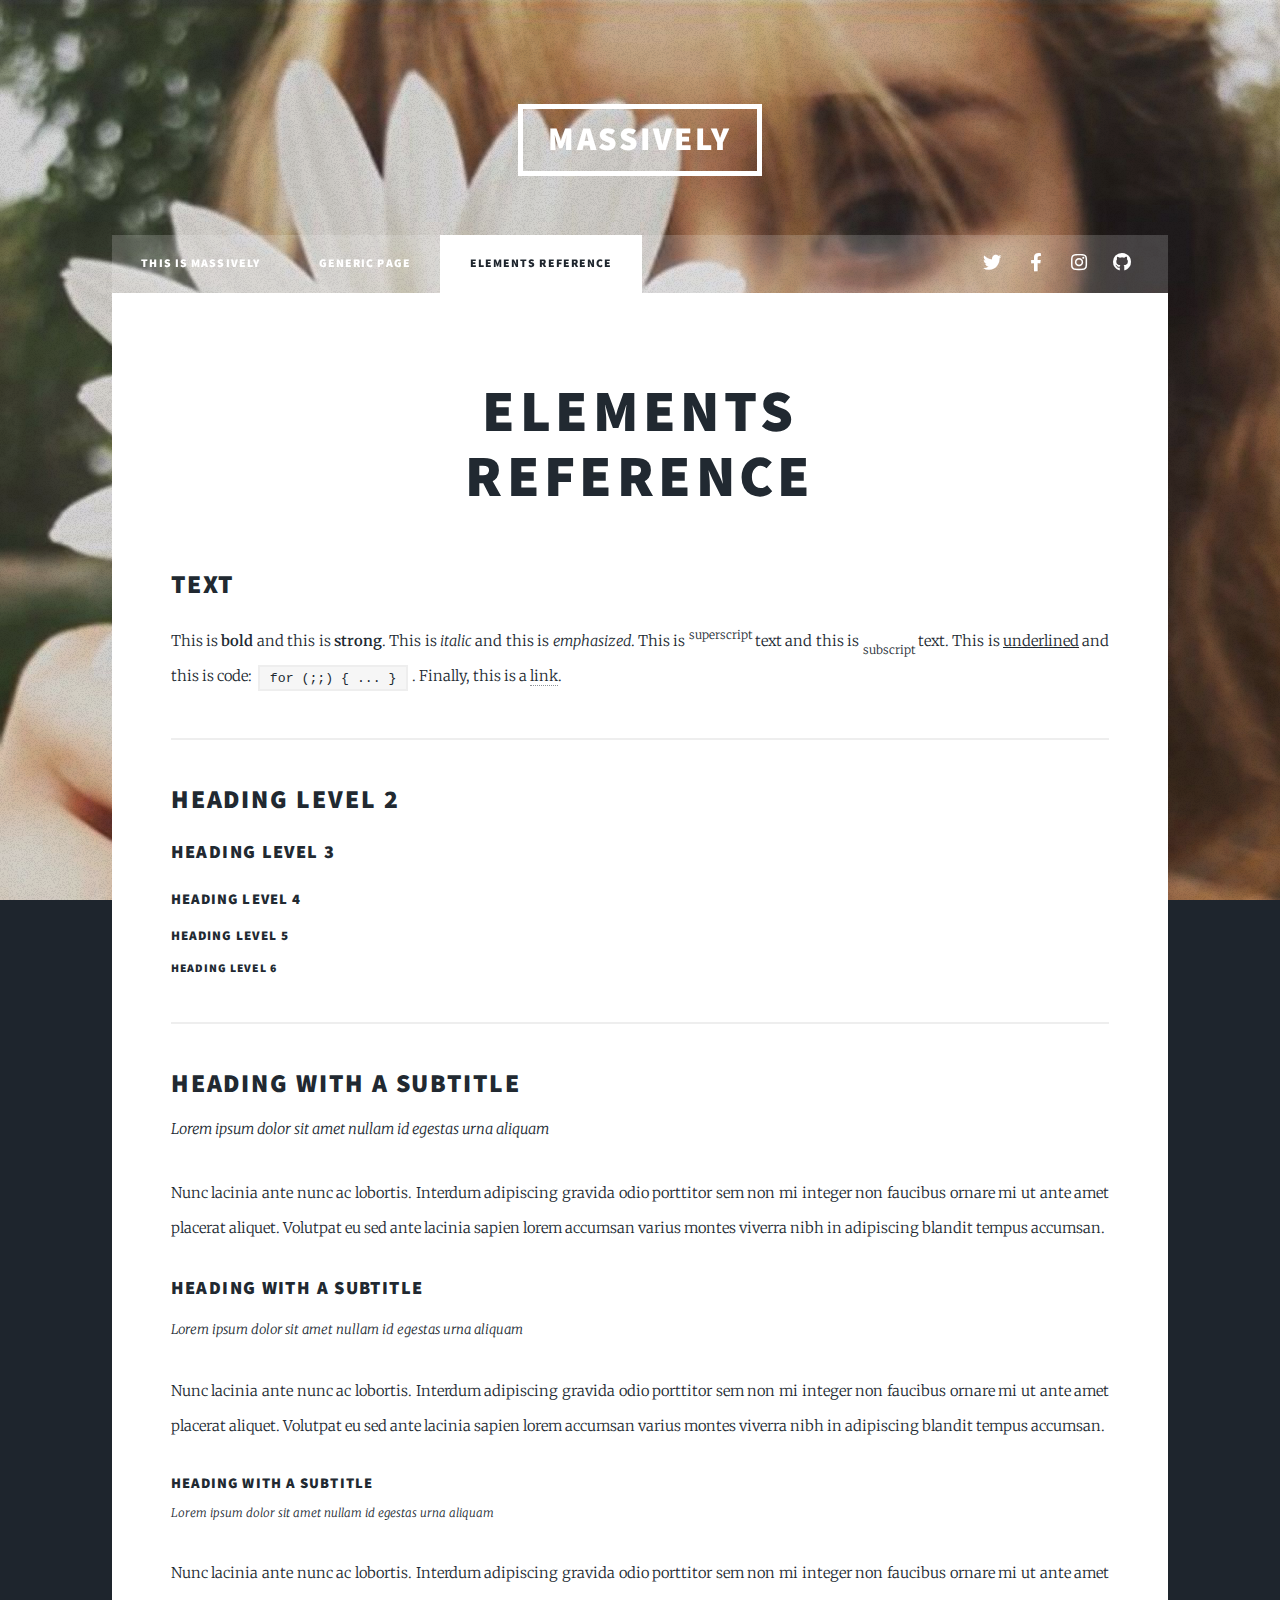
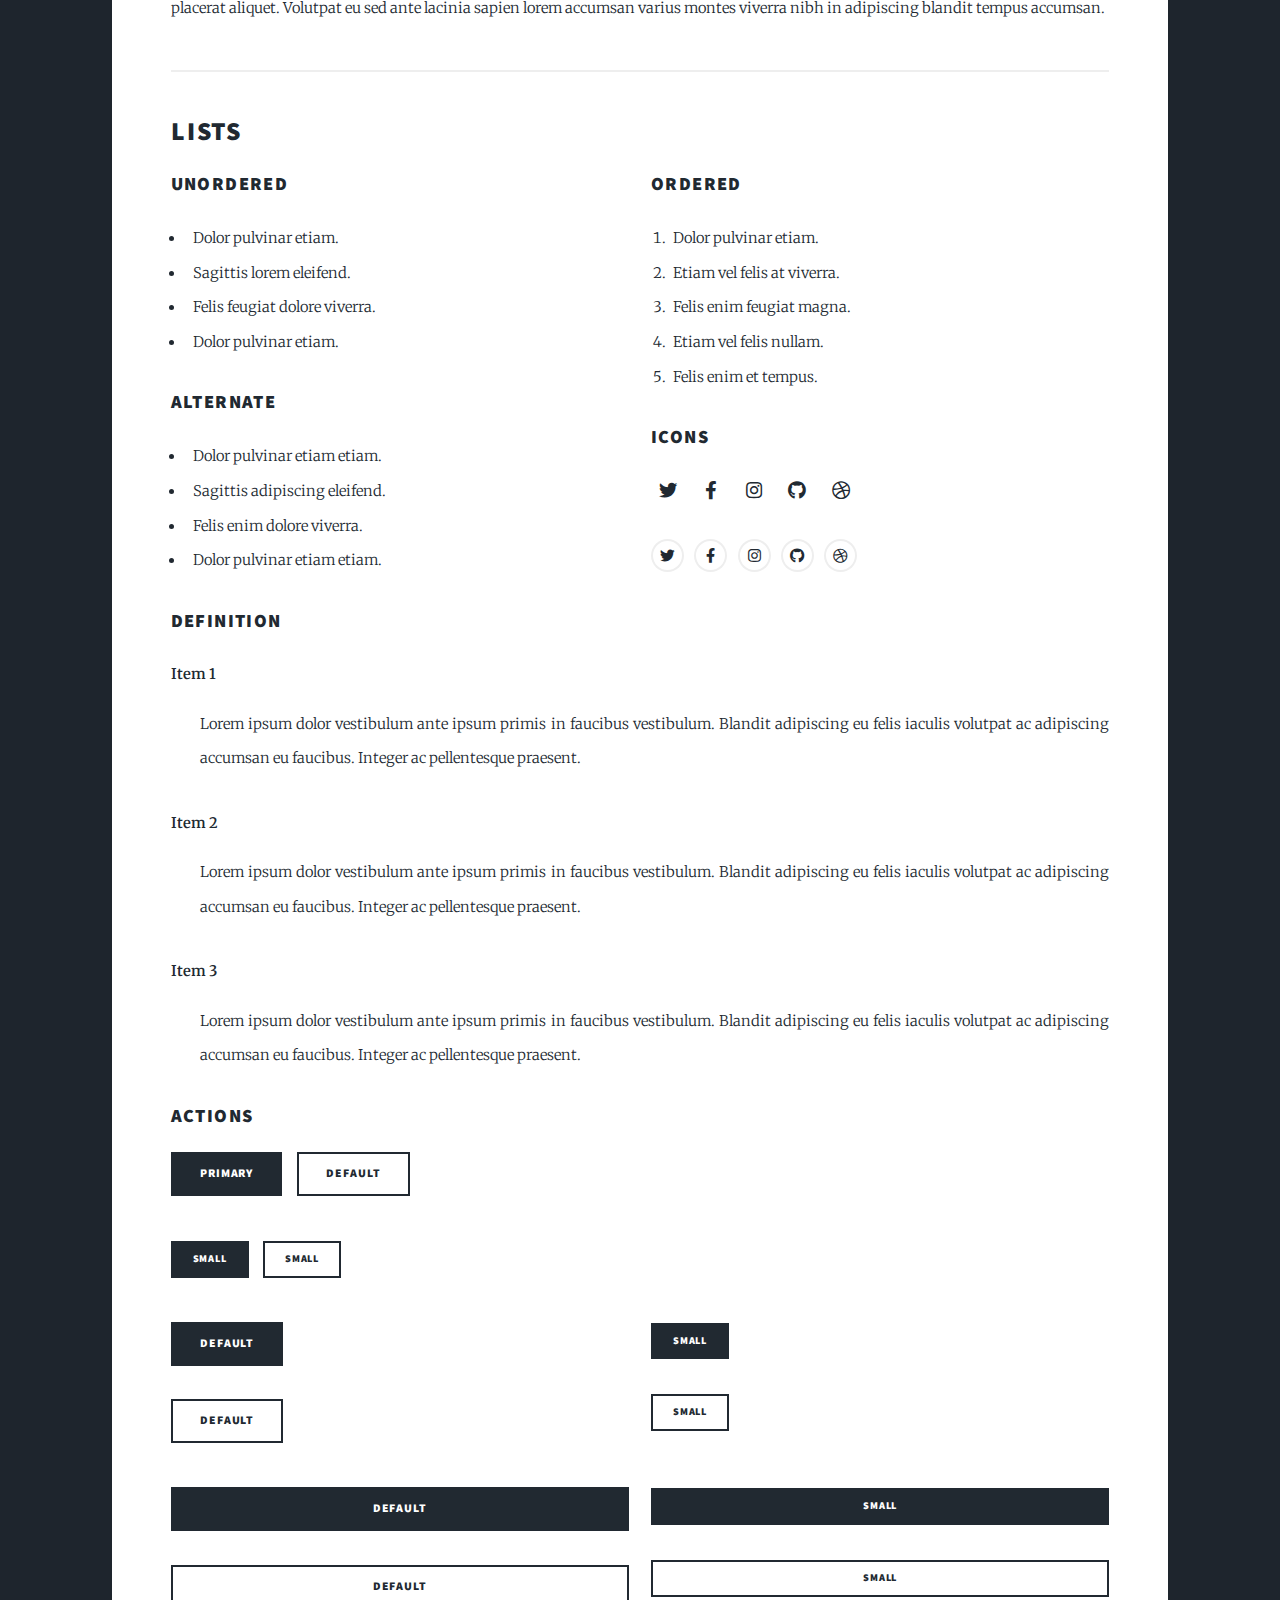
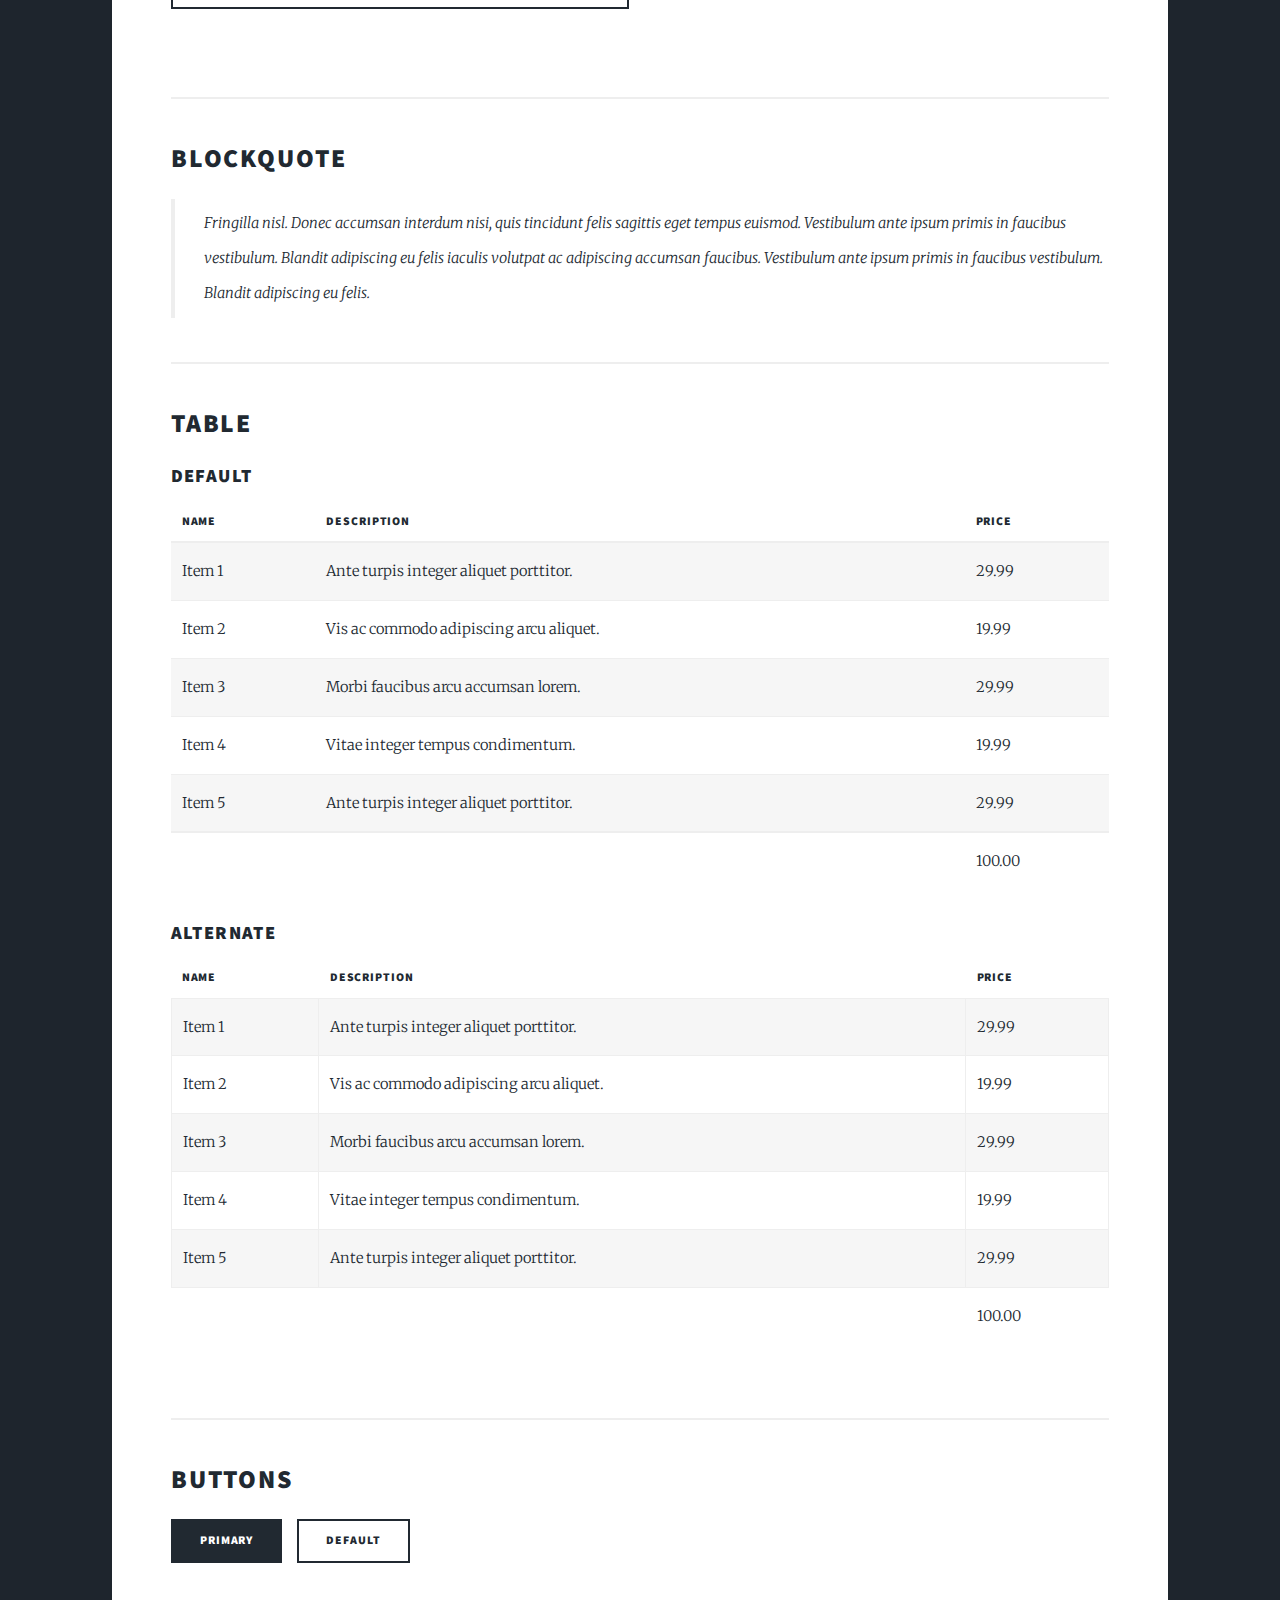
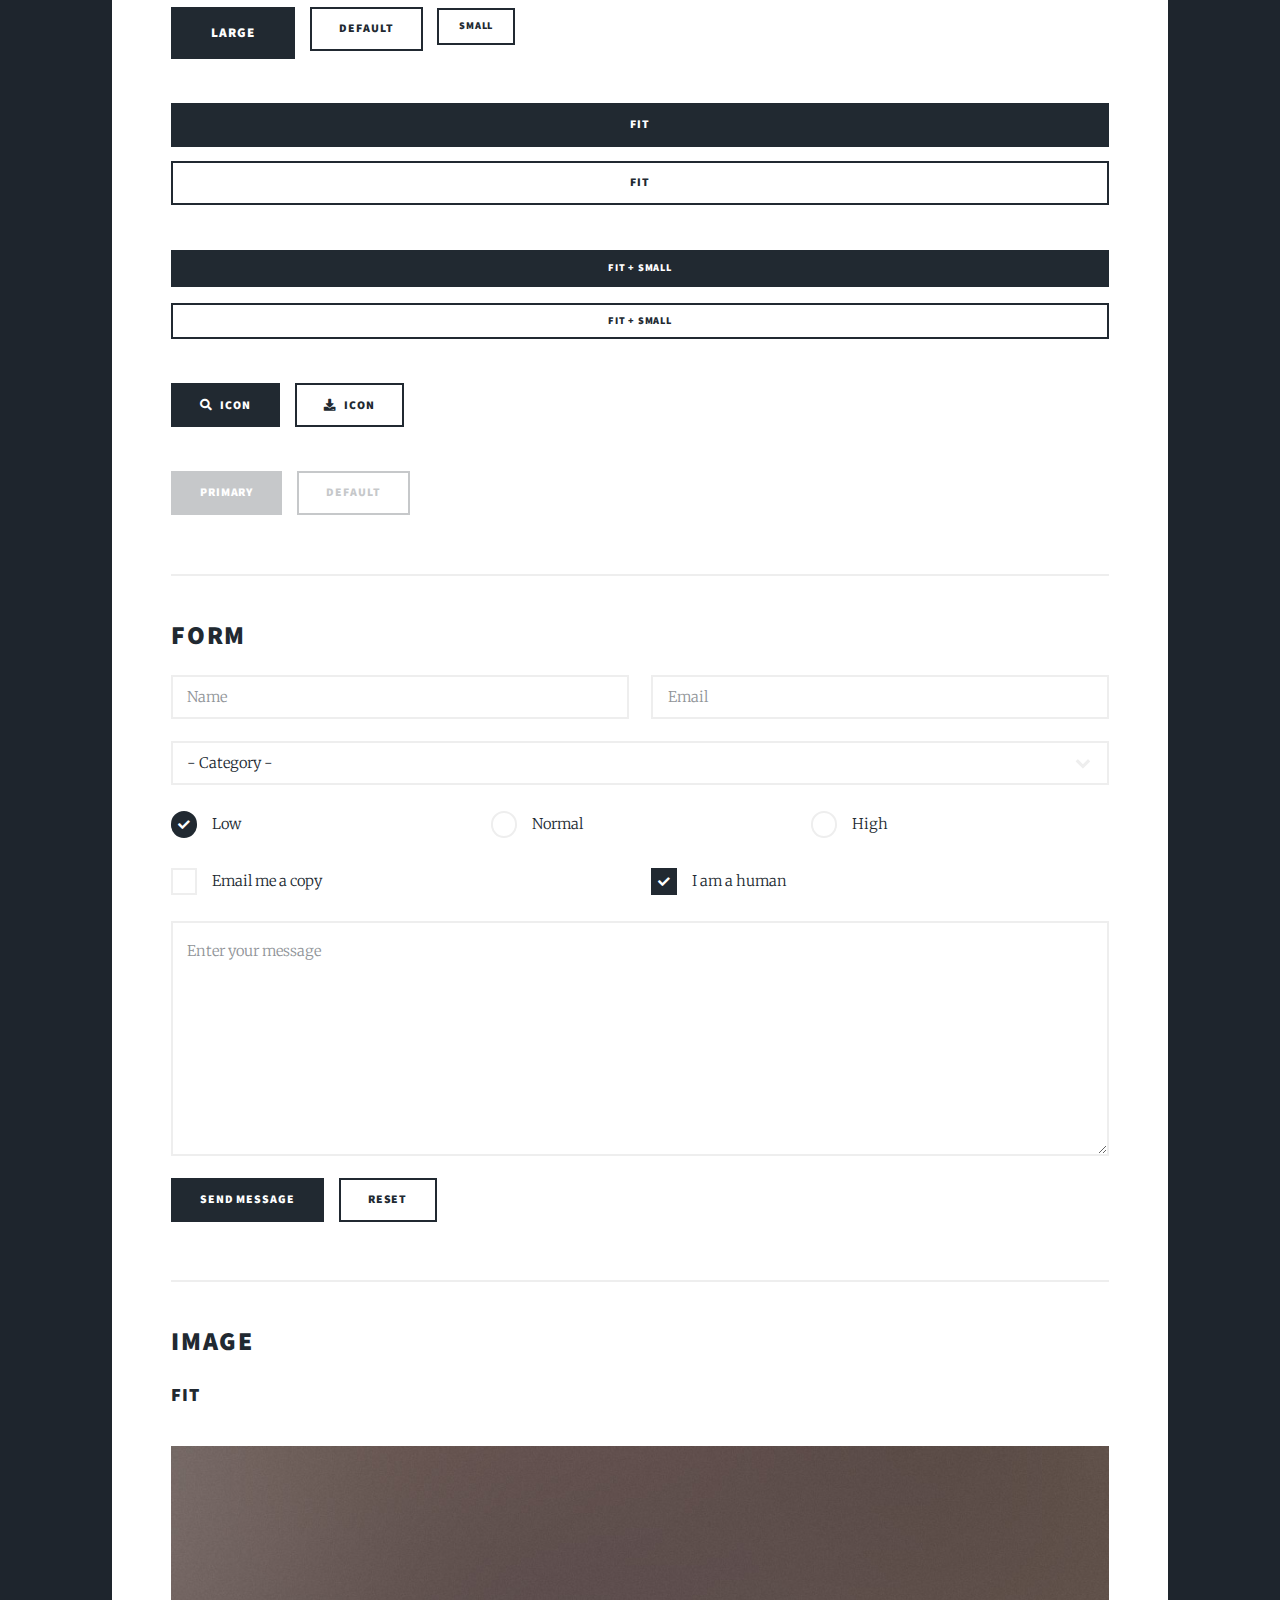
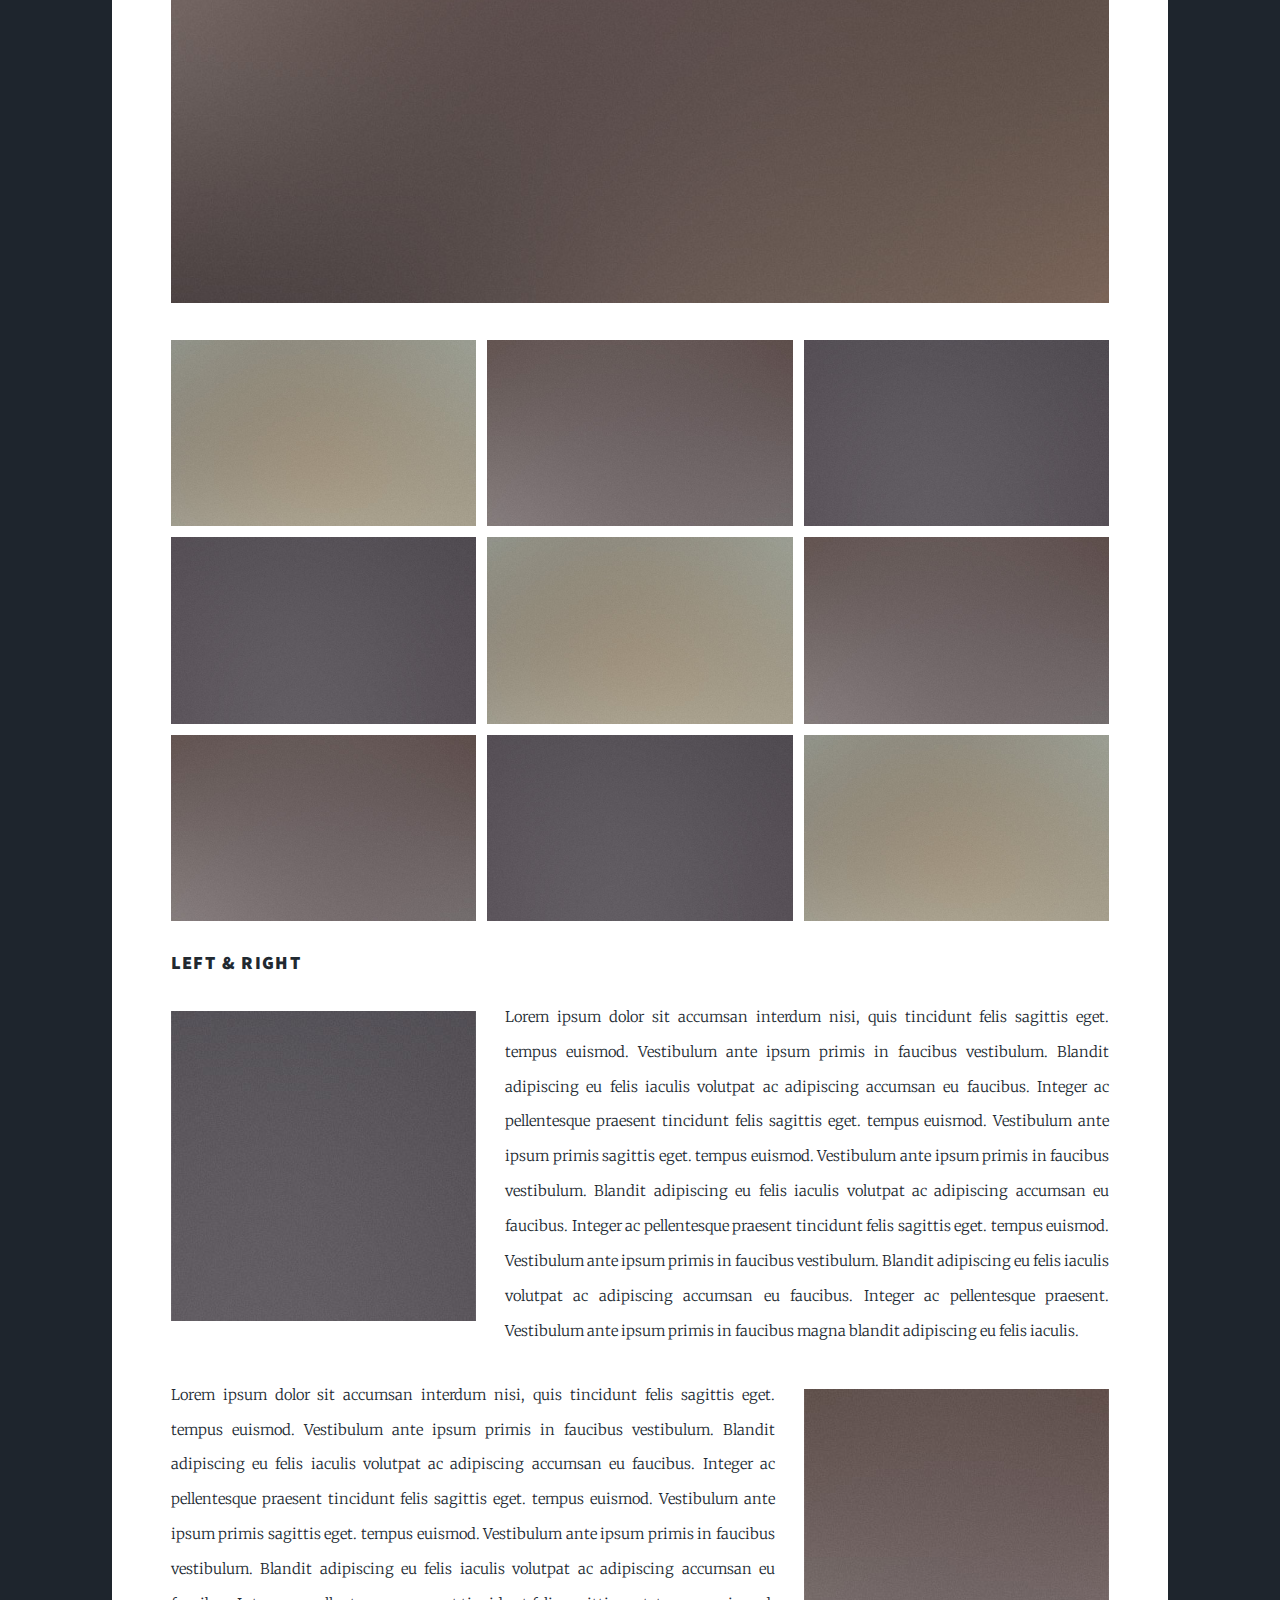
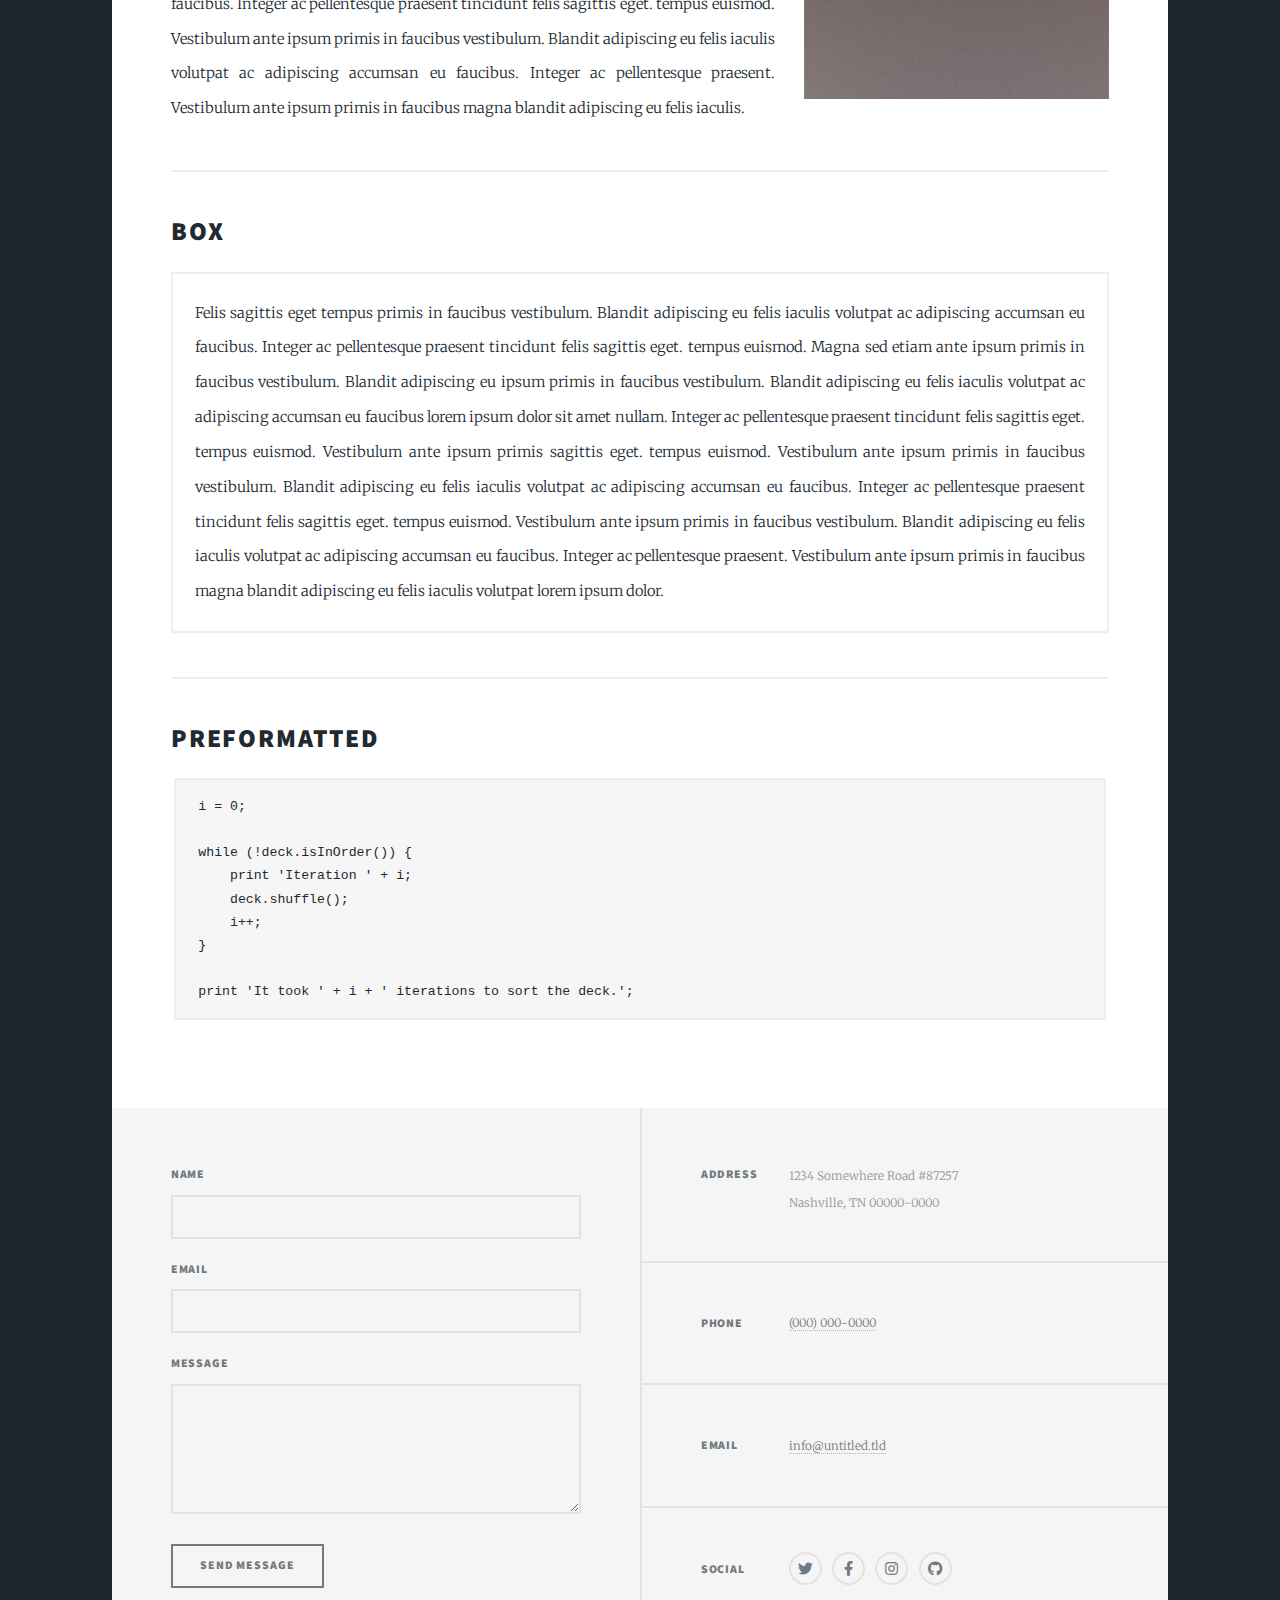
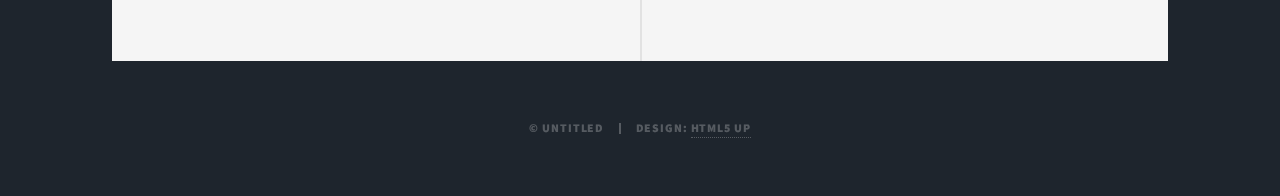
<file: option1/elements.html>
<!DOCTYPE HTML>
<!--
	Massively by HTML5 UP
	html5up.net | @ajlkn
	Free for personal and commercial use under the CCA 3.0 license (html5up.net/license)
-->
<html>
	<head>
		<title>Elements Reference - Massively by HTML5 UP</title>
		<meta charset="utf-8" />
		<meta name="viewport" content="width=device-width, initial-scale=1, user-scalable=no" />
		<link rel="stylesheet" href="assets/css/main.css" />
		<noscript><link rel="stylesheet" href="assets/css/noscript.css" /></noscript>
	</head>
	<body class="is-preload">

		<!-- Wrapper -->
			<div id="wrapper">

				<!-- Header -->
					<header id="header">
						<a href="index.html" class="logo">Massively</a>
					</header>

				<!-- Nav -->
					<nav id="nav">
						<ul class="links">
							<li><a href="index.html">This is Massively</a></li>
							<li><a href="generic.html">Generic Page</a></li>
							<li class="active"><a href="elements.html">Elements Reference</a></li>
						</ul>
						<ul class="icons">
							<li><a href="#" class="icon brands fa-twitter"><span class="label">Twitter</span></a></li>
							<li><a href="#" class="icon brands fa-facebook-f"><span class="label">Facebook</span></a></li>
							<li><a href="#" class="icon brands fa-instagram"><span class="label">Instagram</span></a></li>
							<li><a href="#" class="icon brands fa-github"><span class="label">GitHub</span></a></li>
						</ul>
					</nav>

				<!-- Main -->
					<div id="main">

						<!-- Post -->
							<section class="post">
								<header class="major">
									<h1>Elements<br />
									Reference</h1>
								</header>

								<!-- Text stuff -->
									<h2>Text</h2>
									<p>This is <b>bold</b> and this is <strong>strong</strong>. This is <i>italic</i> and this is <em>emphasized</em>.
									This is <sup>superscript</sup> text and this is <sub>subscript</sub> text.
									This is <u>underlined</u> and this is code: <code>for (;;) { ... }</code>.
									Finally, this is a <a href="#">link</a>.</p>
									<hr />
									<h2>Heading Level 2</h2>
									<h3>Heading Level 3</h3>
									<h4>Heading Level 4</h4>
									<h5>Heading Level 5</h5>
									<h6>Heading Level 6</h6>
									<hr />
									<header>
										<h2>Heading with a Subtitle</h2>
										<p>Lorem ipsum dolor sit amet nullam id egestas urna aliquam</p>
									</header>
									<p>Nunc lacinia ante nunc ac lobortis. Interdum adipiscing gravida odio porttitor sem non mi integer non faucibus ornare mi ut ante amet placerat aliquet. Volutpat eu sed ante lacinia sapien lorem accumsan varius montes viverra nibh in adipiscing blandit tempus accumsan.</p>
									<header>
										<h3>Heading with a Subtitle</h3>
										<p>Lorem ipsum dolor sit amet nullam id egestas urna aliquam</p>
									</header>
									<p>Nunc lacinia ante nunc ac lobortis. Interdum adipiscing gravida odio porttitor sem non mi integer non faucibus ornare mi ut ante amet placerat aliquet. Volutpat eu sed ante lacinia sapien lorem accumsan varius montes viverra nibh in adipiscing blandit tempus accumsan.</p>
									<header>
										<h4>Heading with a Subtitle</h4>
										<p>Lorem ipsum dolor sit amet nullam id egestas urna aliquam</p>
									</header>
									<p>Nunc lacinia ante nunc ac lobortis. Interdum adipiscing gravida odio porttitor sem non mi integer non faucibus ornare mi ut ante amet placerat aliquet. Volutpat eu sed ante lacinia sapien lorem accumsan varius montes viverra nibh in adipiscing blandit tempus accumsan.</p>

									<hr />

								<!-- Lists -->
									<h2>Lists</h2>
									<div class="row">
										<div class="col-6 col-12-small">

											<h3>Unordered</h3>
											<ul>
												<li>Dolor pulvinar etiam.</li>
												<li>Sagittis lorem eleifend.</li>
												<li>Felis feugiat dolore viverra.</li>
												<li>Dolor pulvinar etiam.</li>
											</ul>

											<h3>Alternate</h3>
											<ul class="alt">
												<li>Dolor pulvinar etiam etiam.</li>
												<li>Sagittis adipiscing eleifend.</li>
												<li>Felis enim dolore viverra.</li>
												<li>Dolor pulvinar etiam etiam.</li>
											</ul>

										</div>
										<div class="col-6 col-12-small">

											<h3>Ordered</h3>
											<ol>
												<li>Dolor pulvinar etiam.</li>
												<li>Etiam vel felis at viverra.</li>
												<li>Felis enim feugiat magna.</li>
												<li>Etiam vel felis nullam.</li>
												<li>Felis enim et tempus.</li>
											</ol>

											<h3>Icons</h3>
											<ul class="icons">
												<li><a href="#" class="icon brands fa-twitter"><span class="label">Twitter</span></a></li>
												<li><a href="#" class="icon brands fa-facebook-f"><span class="label">Facebook</span></a></li>
												<li><a href="#" class="icon brands fa-instagram"><span class="label">Instagram</span></a></li>
												<li><a href="#" class="icon brands fa-github"><span class="label">Github</span></a></li>
												<li><a href="#" class="icon brands fa-dribbble"><span class="label">Dribbble</span></a></li>
											</ul>
											<ul class="icons alt">
												<li><a href="#" class="icon brands alt fa-twitter"><span class="label">Twitter</span></a></li>
												<li><a href="#" class="icon brands alt fa-facebook-f"><span class="label">Facebook</span></a></li>
												<li><a href="#" class="icon brands alt fa-instagram"><span class="label">Instagram</span></a></li>
												<li><a href="#" class="icon brands alt fa-github"><span class="label">Github</span></a></li>
												<li><a href="#" class="icon brands alt fa-dribbble"><span class="label">Dribbble</span></a></li>
											</ul>

										</div>
									</div>
									<h3>Definition</h3>
									<dl>
										<dt>Item 1</dt>
										<dd>
											<p>Lorem ipsum dolor vestibulum ante ipsum primis in faucibus vestibulum. Blandit adipiscing eu felis iaculis volutpat ac adipiscing accumsan eu faucibus. Integer ac pellentesque praesent.</p>
										</dd>
										<dt>Item 2</dt>
										<dd>
											<p>Lorem ipsum dolor vestibulum ante ipsum primis in faucibus vestibulum. Blandit adipiscing eu felis iaculis volutpat ac adipiscing accumsan eu faucibus. Integer ac pellentesque praesent.</p>
										</dd>
										<dt>Item 3</dt>
										<dd>
											<p>Lorem ipsum dolor vestibulum ante ipsum primis in faucibus vestibulum. Blandit adipiscing eu felis iaculis volutpat ac adipiscing accumsan eu faucibus. Integer ac pellentesque praesent.</p>
										</dd>
									</dl>

									<h3>Actions</h3>
									<ul class="actions">
										<li><a href="#" class="button primary">Primary</a></li>
										<li><a href="#" class="button">Default</a></li>
									</ul>
									<ul class="actions small">
										<li><a href="#" class="button primary small">Small</a></li>
										<li><a href="#" class="button small">Small</a></li>
									</ul>
									<div class="row">
										<div class="col-6 col-12-small">
											<ul class="actions stacked">
												<li><a href="#" class="button primary">Default</a></li>
												<li><a href="#" class="button">Default</a></li>
											</ul>
										</div>
										<div class="col-6 col-12-small">
											<ul class="actions stacked">
												<li><a href="#" class="button primary small">Small</a></li>
												<li><a href="#" class="button small">Small</a></li>
											</ul>
										</div>
									</div>
									<div class="row">
										<div class="col-6 col-12-small">
											<ul class="actions stacked">
												<li><a href="#" class="button primary fit">Default</a></li>
												<li><a href="#" class="button fit">Default</a></li>
											</ul>
										</div>
										<div class="col-6 col-12-small">
											<ul class="actions stacked">
												<li><a href="#" class="button primary small fit">Small</a></li>
												<li><a href="#" class="button small fit">Small</a></li>
											</ul>
										</div>
									</div>

									<hr />

								<!-- Blockquote -->
									<h2>Blockquote</h2>
									<blockquote>Fringilla nisl. Donec accumsan interdum nisi, quis tincidunt felis sagittis eget tempus euismod. Vestibulum ante ipsum primis in faucibus vestibulum. Blandit adipiscing eu felis iaculis volutpat ac adipiscing accumsan faucibus. Vestibulum ante ipsum primis in faucibus vestibulum. Blandit adipiscing eu felis.</blockquote>

									<hr />

								<!-- Table -->
									<h2>Table</h2>

									<h3>Default</h3>
									<div class="table-wrapper">
										<table>
											<thead>
												<tr>
													<th>Name</th>
													<th>Description</th>
													<th>Price</th>
												</tr>
											</thead>
											<tbody>
												<tr>
													<td>Item 1</td>
													<td>Ante turpis integer aliquet porttitor.</td>
													<td>29.99</td>
												</tr>
												<tr>
													<td>Item 2</td>
													<td>Vis ac commodo adipiscing arcu aliquet.</td>
													<td>19.99</td>
												</tr>
												<tr>
													<td>Item 3</td>
													<td> Morbi faucibus arcu accumsan lorem.</td>
													<td>29.99</td>
												</tr>
												<tr>
													<td>Item 4</td>
													<td>Vitae integer tempus condimentum.</td>
													<td>19.99</td>
												</tr>
												<tr>
													<td>Item 5</td>
													<td>Ante turpis integer aliquet porttitor.</td>
													<td>29.99</td>
												</tr>
											</tbody>
											<tfoot>
												<tr>
													<td colspan="2"></td>
													<td>100.00</td>
												</tr>
											</tfoot>
										</table>
									</div>

									<h3>Alternate</h3>
									<div class="table-wrapper">
										<table class="alt">
											<thead>
												<tr>
													<th>Name</th>
													<th>Description</th>
													<th>Price</th>
												</tr>
											</thead>
											<tbody>
												<tr>
													<td>Item 1</td>
													<td>Ante turpis integer aliquet porttitor.</td>
													<td>29.99</td>
												</tr>
												<tr>
													<td>Item 2</td>
													<td>Vis ac commodo adipiscing arcu aliquet.</td>
													<td>19.99</td>
												</tr>
												<tr>
													<td>Item 3</td>
													<td> Morbi faucibus arcu accumsan lorem.</td>
													<td>29.99</td>
												</tr>
												<tr>
													<td>Item 4</td>
													<td>Vitae integer tempus condimentum.</td>
													<td>19.99</td>
												</tr>
												<tr>
													<td>Item 5</td>
													<td>Ante turpis integer aliquet porttitor.</td>
													<td>29.99</td>
												</tr>
											</tbody>
											<tfoot>
												<tr>
													<td colspan="2"></td>
													<td>100.00</td>
												</tr>
											</tfoot>
										</table>
									</div>

									<hr />

								<!-- Buttons -->
									<h2>Buttons</h2>
									<ul class="actions">
										<li><a href="#" class="button primary">Primary</a></li>
										<li><a href="#" class="button">Default</a></li>
									</ul>
									<ul class="actions">
										<li><a href="#" class="button primary large">Large</a></li>
										<li><a href="#" class="button">Default</a></li>
										<li><a href="#" class="button small">Small</a></li>
									</ul>
									<ul class="actions fit">
										<li><a href="#" class="button primary fit">Fit</a></li>
										<li><a href="#" class="button fit">Fit</a></li>
									</ul>
									<ul class="actions fit small">
										<li><a href="#" class="button primary fit small">Fit + Small</a></li>
										<li><a href="#" class="button fit small">Fit + Small</a></li>
									</ul>
									<ul class="actions">
										<li><a href="#" class="button primary icon solid fa-search">Icon</a></li>
										<li><a href="#" class="button icon solid fa-download">Icon</a></li>
									</ul>
									<ul class="actions">
										<li><span class="button primary disabled">Primary</span></li>
										<li><span class="button disabled">Default</span></li>
									</ul>

									<hr />

								<!-- Form -->
									<h2>Form</h2>

									<form method="post" action="#">
										<div class="row gtr-uniform">
											<div class="col-6 col-12-xsmall">
												<input type="text" name="demo-name" id="demo-name" value="" placeholder="Name" />
											</div>
											<div class="col-6 col-12-xsmall">
												<input type="email" name="demo-email" id="demo-email" value="" placeholder="Email" />
											</div>
											<!-- Break -->
											<div class="col-12">
												<select name="demo-category" id="demo-category">
													<option value="">- Category -</option>
													<option value="1">Manufacturing</option>
													<option value="1">Shipping</option>
													<option value="1">Administration</option>
													<option value="1">Human Resources</option>
												</select>
											</div>
											<!-- Break -->
											<div class="col-4 col-12-small">
												<input type="radio" id="demo-priority-low" name="demo-priority" checked>
												<label for="demo-priority-low">Low</label>
											</div>
											<div class="col-4 col-12-small">
												<input type="radio" id="demo-priority-normal" name="demo-priority">
												<label for="demo-priority-normal">Normal</label>
											</div>
											<div class="col-4 col-12-small">
												<input type="radio" id="demo-priority-high" name="demo-priority">
												<label for="demo-priority-high">High</label>
											</div>
											<!-- Break -->
											<div class="col-6 col-12-small">
												<input type="checkbox" id="demo-copy" name="demo-copy">
												<label for="demo-copy">Email me a copy</label>
											</div>
											<div class="col-6 col-12-small">
												<input type="checkbox" id="demo-human" name="demo-human" checked>
												<label for="demo-human">I am a human</label>
											</div>
											<!-- Break -->
											<div class="col-12">
												<textarea name="demo-message" id="demo-message" placeholder="Enter your message" rows="6"></textarea>
											</div>
											<!-- Break -->
											<div class="col-12">
												<ul class="actions">
													<li><input type="submit" value="Send Message" class="primary" /></li>
													<li><input type="reset" value="Reset" /></li>
												</ul>
											</div>
										</div>
									</form>

									<hr />

								<!-- Image -->
									<h2>Image</h2>

									<h3>Fit</h3>
									<span class="image fit"><img src="images/pic01.jpg" alt="" /></span>
									<div class="box alt">
										<div class="row gtr-50 gtr-uniform">
											<div class="col-4"><span class="image fit"><img src="images/pic02.jpg" alt="" /></span></div>
											<div class="col-4"><span class="image fit"><img src="images/pic03.jpg" alt="" /></span></div>
											<div class="col-4"><span class="image fit"><img src="images/pic04.jpg" alt="" /></span></div>
											<!-- Break -->
											<div class="col-4"><span class="image fit"><img src="images/pic04.jpg" alt="" /></span></div>
											<div class="col-4"><span class="image fit"><img src="images/pic02.jpg" alt="" /></span></div>
											<div class="col-4"><span class="image fit"><img src="images/pic03.jpg" alt="" /></span></div>
											<!-- Break -->
											<div class="col-4"><span class="image fit"><img src="images/pic03.jpg" alt="" /></span></div>
											<div class="col-4"><span class="image fit"><img src="images/pic04.jpg" alt="" /></span></div>
											<div class="col-4"><span class="image fit"><img src="images/pic02.jpg" alt="" /></span></div>
										</div>
									</div>

									<h3>Left &amp; Right</h3>
									<p><span class="image left"><img src="images/pic08.jpg" alt="" /></span>Lorem ipsum dolor sit accumsan interdum nisi, quis tincidunt felis sagittis eget. tempus euismod. Vestibulum ante ipsum primis in faucibus vestibulum. Blandit adipiscing eu felis iaculis volutpat ac adipiscing accumsan eu faucibus. Integer ac pellentesque praesent tincidunt felis sagittis eget. tempus euismod. Vestibulum ante ipsum primis sagittis eget. tempus euismod. Vestibulum ante ipsum primis in faucibus vestibulum. Blandit adipiscing eu felis iaculis volutpat ac adipiscing accumsan eu faucibus. Integer ac pellentesque praesent tincidunt felis sagittis eget. tempus euismod. Vestibulum ante ipsum primis in faucibus vestibulum. Blandit adipiscing eu felis iaculis volutpat ac adipiscing accumsan eu faucibus. Integer ac pellentesque praesent. Vestibulum ante ipsum primis in faucibus magna blandit adipiscing eu felis iaculis.</p>
									<p><span class="image right"><img src="images/pic09.jpg" alt="" /></span>Lorem ipsum dolor sit accumsan interdum nisi, quis tincidunt felis sagittis eget. tempus euismod. Vestibulum ante ipsum primis in faucibus vestibulum. Blandit adipiscing eu felis iaculis volutpat ac adipiscing accumsan eu faucibus. Integer ac pellentesque praesent tincidunt felis sagittis eget. tempus euismod. Vestibulum ante ipsum primis sagittis eget. tempus euismod. Vestibulum ante ipsum primis in faucibus vestibulum. Blandit adipiscing eu felis iaculis volutpat ac adipiscing accumsan eu faucibus. Integer ac pellentesque praesent tincidunt felis sagittis eget. tempus euismod. Vestibulum ante ipsum primis in faucibus vestibulum. Blandit adipiscing eu felis iaculis volutpat ac adipiscing accumsan eu faucibus. Integer ac pellentesque praesent. Vestibulum ante ipsum primis in faucibus magna blandit adipiscing eu felis iaculis.</p>

									<hr />

								<!-- Box -->
									<h2>Box</h2>
									<div class="box">
										<p>Felis sagittis eget tempus primis in faucibus vestibulum. Blandit adipiscing eu felis iaculis volutpat ac adipiscing accumsan eu faucibus. Integer ac pellentesque praesent tincidunt felis sagittis eget. tempus euismod. Magna sed etiam ante ipsum primis in faucibus vestibulum. Blandit adipiscing eu ipsum primis in faucibus vestibulum. Blandit adipiscing eu felis iaculis volutpat ac adipiscing accumsan eu faucibus lorem ipsum dolor sit amet nullam. Integer ac pellentesque praesent tincidunt felis sagittis eget. tempus euismod. Vestibulum ante ipsum primis sagittis eget. tempus euismod. Vestibulum ante ipsum primis in faucibus vestibulum. Blandit adipiscing eu felis iaculis volutpat ac adipiscing accumsan eu faucibus. Integer ac pellentesque praesent tincidunt felis sagittis eget. tempus euismod. Vestibulum ante ipsum primis in faucibus vestibulum. Blandit adipiscing eu felis iaculis volutpat ac adipiscing accumsan eu faucibus. Integer ac pellentesque praesent. Vestibulum ante ipsum primis in faucibus magna blandit adipiscing eu felis iaculis volutpat lorem ipsum dolor.</p>
									</div>

									<hr />

								<!-- Preformatted Code -->
									<h2>Preformatted</h2>
									<pre><code>i = 0;

while (!deck.isInOrder()) {
    print 'Iteration ' + i;
    deck.shuffle();
    i++;
}

print 'It took ' + i + ' iterations to sort the deck.';
</code></pre>

							</section>

					</div>

				<!-- Footer -->
					<footer id="footer">
						<section>
							<form method="post" action="#">
								<div class="fields">
									<div class="field">
										<label for="name">Name</label>
										<input type="text" name="name" id="name" />
									</div>
									<div class="field">
										<label for="email">Email</label>
										<input type="text" name="email" id="email" />
									</div>
									<div class="field">
										<label for="message">Message</label>
										<textarea name="message" id="message" rows="3"></textarea>
									</div>
								</div>
								<ul class="actions">
									<li><input type="submit" value="Send Message" /></li>
								</ul>
							</form>
						</section>
						<section class="split contact">
							<section class="alt">
								<h3>Address</h3>
								<p>1234 Somewhere Road #87257<br />
								Nashville, TN 00000-0000</p>
							</section>
							<section>
								<h3>Phone</h3>
								<p><a href="#">(000) 000-0000</a></p>
							</section>
							<section>
								<h3>Email</h3>
								<p><a href="#">info@untitled.tld</a></p>
							</section>
							<section>
								<h3>Social</h3>
								<ul class="icons alt">
									<li><a href="#" class="icon brands alt fa-twitter"><span class="label">Twitter</span></a></li>
									<li><a href="#" class="icon brands alt fa-facebook-f"><span class="label">Facebook</span></a></li>
									<li><a href="#" class="icon brands alt fa-instagram"><span class="label">Instagram</span></a></li>
									<li><a href="#" class="icon brands alt fa-github"><span class="label">GitHub</span></a></li>
								</ul>
							</section>
						</section>
					</footer>

				<!-- Copyright -->
					<div id="copyright">
						<ul><li>&copy; Untitled</li><li>Design: <a href="https://html5up.net">HTML5 UP</a></li></ul>
					</div>

			</div>

		<!-- Scripts -->
			<script src="assets/js/jquery.min.js"></script>
			<script src="assets/js/jquery.scrollex.min.js"></script>
			<script src="assets/js/jquery.scrolly.min.js"></script>
			<script src="assets/js/browser.min.js"></script>
			<script src="assets/js/breakpoints.min.js"></script>
			<script src="assets/js/util.js"></script>
			<script src="assets/js/main.js"></script>

	</body>
</html>
</file>
<file: option1/assets/css/main.css>
@import url(fontawesome-all.min.css);
@import url("https://fonts.googleapis.com/css?family=Merriweather:300,700,300italic,700italic|Source+Sans+Pro:900");

/*
	Massively by HTML5 UP
	html5up.net | @ajlkn
	Free for personal and commercial use under the CCA 3.0 license (html5up.net/license)
*/

html,
body,
div,
span,
applet,
object,
iframe,
h1,
h2,
h3,
h4,
h5,
h6,
p,
blockquote,
pre,
a,
abbr,
acronym,
address,
big,
cite,
code,
del,
dfn,
em,
img,
ins,
kbd,
q,
s,
samp,
small,
strike,
strong,
sub,
sup,
tt,
var,
b,
u,
i,
center,
dl,
dt,
dd,
ol,
ul,
li,
fieldset,
form,
label,
legend,
table,
caption,
tbody,
tfoot,
thead,
tr,
th,
td,
article,
aside,
canvas,
details,
embed,
figure,
figcaption,
footer,
header,
hgroup,
menu,
nav,
output,
ruby,
section,
summary,
time,
mark,
audio,
video {
  margin: 0;
  padding: 0;
  border: 0;
  font-size: 100%;
  font: inherit;
  vertical-align: baseline;
}

article,
aside,
details,
figcaption,
figure,
footer,
header,
hgroup,
menu,
nav,
section {
  display: block;
}

body {
  line-height: 1;
}

ol,
ul {
  list-style: none;
}

blockquote,
q {
  quotes: none;
}

blockquote:before,
blockquote:after,
q:before,
q:after {
  content: "";
  content: none;
}

table {
  border-collapse: collapse;
  border-spacing: 0;
}

body {
  -webkit-text-size-adjust: none;
}

mark {
  background-color: transparent;
  color: inherit;
}

input::-moz-focus-inner {
  border: 0;
  padding: 0;
}

input,
select,
textarea {
  -moz-appearance: none;
  -webkit-appearance: none;
  -ms-appearance: none;
  appearance: none;
}

/* Basic */

@-ms-viewport {
  width: device-width;
}

body {
  -ms-overflow-style: scrollbar;
}

@media screen and (max-width: 480px) {
  html,
  body {
    min-width: 320px;
  }
}

html {
  box-sizing: border-box;
}

*,
*:before,
*:after {
  box-sizing: inherit;
}

body {
  background-color: #1e252d;
}

body.is-preload *,
body.is-preload *:before,
body.is-preload *:after {
  -moz-animation: none !important;
  -webkit-animation: none !important;
  -ms-animation: none !important;
  animation: none !important;
  -moz-transition: none !important;
  -webkit-transition: none !important;
  -ms-transition: none !important;
  transition: none !important;
}

/* Type */

html {
  font-size: 16pt;
}

@media screen and (max-width: 1680px) {
  html {
    font-size: 12pt;
  }
}

@media screen and (max-width: 1280px) {
  html {
    font-size: 11pt;
  }
}

@media screen and (max-width: 360px) {
  html {
    font-size: 10pt;
  }
}

body {
  color: #212931;
}

body,
input,
select,
textarea {
  font-family: "Merriweather", Georgia, serif;
  font-weight: 300;
  font-size: 1rem;
  line-height: 2.375;
}

a {
  -moz-transition: color 0.2s ease-in-out, background-color 0.2s ease-in-out,
    border-color 0.2s ease-in-out, box-shadow 0.2s ease-in-out;
  -webkit-transition: color 0.2s ease-in-out, background-color 0.2s ease-in-out,
    border-color 0.2s ease-in-out, box-shadow 0.2s ease-in-out;
  -ms-transition: color 0.2s ease-in-out, background-color 0.2s ease-in-out,
    border-color 0.2s ease-in-out, box-shadow 0.2s ease-in-out;
  transition: color 0.2s ease-in-out, background-color 0.2s ease-in-out,
    border-color 0.2s ease-in-out, box-shadow 0.2s ease-in-out;
  border-bottom: dotted 1px;
  text-decoration: none;
}

a:hover {
  border-bottom-color: transparent;
}

strong,
b {
  font-weight: 600;
}

em,
i {
  font-style: italic;
}

p {
  text-align: justify;
  margin: 0 0 2rem 0;
}

h1,
h2,
h3,
h4,
h5,
h6 {
  font-family: "Source Sans Pro", Helvetica, sans-serif;
  font-weight: 900;
  line-height: 1.5;
  letter-spacing: 0.075em;
  text-transform: uppercase;
  margin: 0 0 1rem 0;
}

h1 a,
h2 a,
h3 a,
h4 a,
h5 a,
h6 a {
  border-bottom: 0;
  color: inherit;
  text-decoration: none;
}

h1 {
  font-size: 4rem;
  line-height: 1.1;
  margin: 0 0 2rem 0;
}

h2 {
  font-size: 1.75rem;
  line-height: 1.3;
  margin: 0 0 1.5rem 0;
}

h3 {
  font-size: 1.25rem;
  margin: 0 0 1.5rem 0;
}

h4 {
  font-size: 1rem;
}

h5 {
  font-size: 0.9rem;
}

h6 {
  font-size: 0.8rem;
}

sub {
  font-size: 0.8rem;
  position: relative;
  top: 0.5rem;
}

sup {
  font-size: 0.8rem;
  position: relative;
  top: -0.5rem;
}

blockquote {
  border-left: solid 4px;
  font-style: italic;
  margin: 0 0 2rem 0;
  padding: 0.5rem 0 0.5rem 2rem;
}

code {
  border: solid 2px;
  font-family: "Courier New", monospace;
  font-size: 0.9rem;
  margin: 0 0.25rem;
  padding: 0.25rem 0.65rem;
}

pre {
  -webkit-overflow-scrolling: touch;
  font-family: "Courier New", monospace;
  font-size: 0.9rem;
  margin: 0 0 2rem 0;
}

pre code {
  display: block;
  line-height: 1.75;
  padding: 1rem 1.5rem;
  overflow-x: auto;
}

hr {
  border: 0;
  border-bottom: solid 2px;
  margin: 3rem 0;
}

hr.major {
  margin: 5rem 0;
}

.align-left {
  text-align: left;
}

.align-center {
  text-align: center;
}

.align-right {
  text-align: right;
}

input,
select,
textarea {
  color: #212931;
}

a {
  color: #212931;
  border-bottom-color: rgba(33, 41, 49, 0.5);
}

a:hover {
  border-bottom-color: transparent;
  color: #18bfef !important;
}

strong,
b {
  color: #212931;
}

h1,
h2,
h3,
h4,
h5,
h6 {
  color: #212931;
}

blockquote {
  border-left-color: #eeeeee;
}

code {
  background: rgba(220, 220, 220, 0.25);
  border-color: #eeeeee;
}

hr {
  border-bottom-color: #eeeeee;
}

/* Row */

.row {
  display: flex;
  flex-wrap: wrap;
  box-sizing: border-box;
  align-items: stretch;
}

.row > * {
  box-sizing: border-box;
}

.row.gtr-uniform > * > :last-child {
  margin-bottom: 0;
}

.row.aln-left {
  justify-content: flex-start;
}

.row.aln-center {
  justify-content: center;
}

.row.aln-right {
  justify-content: flex-end;
}

.row.aln-top {
  align-items: flex-start;
}

.row.aln-middle {
  align-items: center;
}

.row.aln-bottom {
  align-items: flex-end;
}

.row > .imp {
  order: -1;
}

.row > .col-1 {
  width: 8.33333%;
}

.row > .off-1 {
  margin-left: 8.33333%;
}

.row > .col-2 {
  width: 16.66667%;
}

.row > .off-2 {
  margin-left: 16.66667%;
}

.row > .col-3 {
  width: 25%;
}

.row > .off-3 {
  margin-left: 25%;
}

.row > .col-4 {
  width: 33.33333%;
}

.row > .off-4 {
  margin-left: 33.33333%;
}

.row > .col-5 {
  width: 41.66667%;
}

.row > .off-5 {
  margin-left: 41.66667%;
}

.row > .col-6 {
  width: 50%;
}

.row > .off-6 {
  margin-left: 50%;
}

.row > .col-7 {
  width: 58.33333%;
}

.row > .off-7 {
  margin-left: 58.33333%;
}

.row > .col-8 {
  width: 66.66667%;
}

.row > .off-8 {
  margin-left: 66.66667%;
}

.row > .col-9 {
  width: 75%;
}

.row > .off-9 {
  margin-left: 75%;
}

.row > .col-10 {
  width: 83.33333%;
}

.row > .off-10 {
  margin-left: 83.33333%;
}

.row > .col-11 {
  width: 91.66667%;
}

.row > .off-11 {
  margin-left: 91.66667%;
}

.row > .col-12 {
  width: 100%;
}

.row > .off-12 {
  margin-left: 100%;
}

.row.gtr-0 {
  margin-top: 0;
  margin-left: 0rem;
}

.row.gtr-0 > * {
  padding: 0 0 0 0rem;
}

.row.gtr-0.gtr-uniform {
  margin-top: 0rem;
}

.row.gtr-0.gtr-uniform > * {
  padding-top: 0rem;
}

.row.gtr-25 {
  margin-top: 0;
  margin-left: -0.375rem;
}

.row.gtr-25 > * {
  padding: 0 0 0 0.375rem;
}

.row.gtr-25.gtr-uniform {
  margin-top: -0.375rem;
}

.row.gtr-25.gtr-uniform > * {
  padding-top: 0.375rem;
}

.row.gtr-50 {
  margin-top: 0;
  margin-left: -0.75rem;
}

.row.gtr-50 > * {
  padding: 0 0 0 0.75rem;
}

.row.gtr-50.gtr-uniform {
  margin-top: -0.75rem;
}

.row.gtr-50.gtr-uniform > * {
  padding-top: 0.75rem;
}

.row {
  margin-top: 0;
  margin-left: -1.5rem;
}

.row > * {
  padding: 0 0 0 1.5rem;
}

.row.gtr-uniform {
  margin-top: -1.5rem;
}

.row.gtr-uniform > * {
  padding-top: 1.5rem;
}

.row.gtr-150 {
  margin-top: 0;
  margin-left: -2.25rem;
}

.row.gtr-150 > * {
  padding: 0 0 0 2.25rem;
}

.row.gtr-150.gtr-uniform {
  margin-top: -2.25rem;
}

.row.gtr-150.gtr-uniform > * {
  padding-top: 2.25rem;
}

.row.gtr-200 {
  margin-top: 0;
  margin-left: -3rem;
}

.row.gtr-200 > * {
  padding: 0 0 0 3rem;
}

.row.gtr-200.gtr-uniform {
  margin-top: -3rem;
}

.row.gtr-200.gtr-uniform > * {
  padding-top: 3rem;
}

@media screen and (max-width: 1680px) {
  .row {
    display: flex;
    flex-wrap: wrap;
    box-sizing: border-box;
    align-items: stretch;
  }

  .row > * {
    box-sizing: border-box;
  }

  .row.gtr-uniform > * > :last-child {
    margin-bottom: 0;
  }

  .row.aln-left {
    justify-content: flex-start;
  }

  .row.aln-center {
    justify-content: center;
  }

  .row.aln-right {
    justify-content: flex-end;
  }

  .row.aln-top {
    align-items: flex-start;
  }

  .row.aln-middle {
    align-items: center;
  }

  .row.aln-bottom {
    align-items: flex-end;
  }

  .row > .imp-xlarge {
    order: -1;
  }

  .row > .col-1-xlarge {
    width: 8.33333%;
  }

  .row > .off-1-xlarge {
    margin-left: 8.33333%;
  }

  .row > .col-2-xlarge {
    width: 16.66667%;
  }

  .row > .off-2-xlarge {
    margin-left: 16.66667%;
  }

  .row > .col-3-xlarge {
    width: 25%;
  }

  .row > .off-3-xlarge {
    margin-left: 25%;
  }

  .row > .col-4-xlarge {
    width: 33.33333%;
  }

  .row > .off-4-xlarge {
    margin-left: 33.33333%;
  }

  .row > .col-5-xlarge {
    width: 41.66667%;
  }

  .row > .off-5-xlarge {
    margin-left: 41.66667%;
  }

  .row > .col-6-xlarge {
    width: 50%;
  }

  .row > .off-6-xlarge {
    margin-left: 50%;
  }

  .row > .col-7-xlarge {
    width: 58.33333%;
  }

  .row > .off-7-xlarge {
    margin-left: 58.33333%;
  }

  .row > .col-8-xlarge {
    width: 66.66667%;
  }

  .row > .off-8-xlarge {
    margin-left: 66.66667%;
  }

  .row > .col-9-xlarge {
    width: 75%;
  }

  .row > .off-9-xlarge {
    margin-left: 75%;
  }

  .row > .col-10-xlarge {
    width: 83.33333%;
  }

  .row > .off-10-xlarge {
    margin-left: 83.33333%;
  }

  .row > .col-11-xlarge {
    width: 91.66667%;
  }

  .row > .off-11-xlarge {
    margin-left: 91.66667%;
  }

  .row > .col-12-xlarge {
    width: 100%;
  }

  .row > .off-12-xlarge {
    margin-left: 100%;
  }

  .row.gtr-0 {
    margin-top: 0;
    margin-left: 0rem;
  }

  .row.gtr-0 > * {
    padding: 0 0 0 0rem;
  }

  .row.gtr-0.gtr-uniform {
    margin-top: 0rem;
  }

  .row.gtr-0.gtr-uniform > * {
    padding-top: 0rem;
  }

  .row.gtr-25 {
    margin-top: 0;
    margin-left: -0.375rem;
  }

  .row.gtr-25 > * {
    padding: 0 0 0 0.375rem;
  }

  .row.gtr-25.gtr-uniform {
    margin-top: -0.375rem;
  }

  .row.gtr-25.gtr-uniform > * {
    padding-top: 0.375rem;
  }

  .row.gtr-50 {
    margin-top: 0;
    margin-left: -0.75rem;
  }

  .row.gtr-50 > * {
    padding: 0 0 0 0.75rem;
  }

  .row.gtr-50.gtr-uniform {
    margin-top: -0.75rem;
  }

  .row.gtr-50.gtr-uniform > * {
    padding-top: 0.75rem;
  }

  .row {
    margin-top: 0;
    margin-left: -1.5rem;
  }

  .row > * {
    padding: 0 0 0 1.5rem;
  }

  .row.gtr-uniform {
    margin-top: -1.5rem;
  }

  .row.gtr-uniform > * {
    padding-top: 1.5rem;
  }

  .row.gtr-150 {
    margin-top: 0;
    margin-left: -2.25rem;
  }

  .row.gtr-150 > * {
    padding: 0 0 0 2.25rem;
  }

  .row.gtr-150.gtr-uniform {
    margin-top: -2.25rem;
  }

  .row.gtr-150.gtr-uniform > * {
    padding-top: 2.25rem;
  }

  .row.gtr-200 {
    margin-top: 0;
    margin-left: -3rem;
  }

  .row.gtr-200 > * {
    padding: 0 0 0 3rem;
  }

  .row.gtr-200.gtr-uniform {
    margin-top: -3rem;
  }

  .row.gtr-200.gtr-uniform > * {
    padding-top: 3rem;
  }
}

@media screen and (max-width: 1280px) {
  .row {
    display: flex;
    flex-wrap: wrap;
    box-sizing: border-box;
    align-items: stretch;
  }

  .row > * {
    box-sizing: border-box;
  }

  .row.gtr-uniform > * > :last-child {
    margin-bottom: 0;
  }

  .row.aln-left {
    justify-content: flex-start;
  }

  .row.aln-center {
    justify-content: center;
  }

  .row.aln-right {
    justify-content: flex-end;
  }

  .row.aln-top {
    align-items: flex-start;
  }

  .row.aln-middle {
    align-items: center;
  }

  .row.aln-bottom {
    align-items: flex-end;
  }

  .row > .imp-large {
    order: -1;
  }

  .row > .col-1-large {
    width: 8.33333%;
  }

  .row > .off-1-large {
    margin-left: 8.33333%;
  }

  .row > .col-2-large {
    width: 16.66667%;
  }

  .row > .off-2-large {
    margin-left: 16.66667%;
  }

  .row > .col-3-large {
    width: 25%;
  }

  .row > .off-3-large {
    margin-left: 25%;
  }

  .row > .col-4-large {
    width: 33.33333%;
  }

  .row > .off-4-large {
    margin-left: 33.33333%;
  }

  .row > .col-5-large {
    width: 41.66667%;
  }

  .row > .off-5-large {
    margin-left: 41.66667%;
  }

  .row > .col-6-large {
    width: 50%;
  }

  .row > .off-6-large {
    margin-left: 50%;
  }

  .row > .col-7-large {
    width: 58.33333%;
  }

  .row > .off-7-large {
    margin-left: 58.33333%;
  }

  .row > .col-8-large {
    width: 66.66667%;
  }

  .row > .off-8-large {
    margin-left: 66.66667%;
  }

  .row > .col-9-large {
    width: 75%;
  }

  .row > .off-9-large {
    margin-left: 75%;
  }

  .row > .col-10-large {
    width: 83.33333%;
  }

  .row > .off-10-large {
    margin-left: 83.33333%;
  }

  .row > .col-11-large {
    width: 91.66667%;
  }

  .row > .off-11-large {
    margin-left: 91.66667%;
  }

  .row > .col-12-large {
    width: 100%;
  }

  .row > .off-12-large {
    margin-left: 100%;
  }

  .row.gtr-0 {
    margin-top: 0;
    margin-left: 0rem;
  }

  .row.gtr-0 > * {
    padding: 0 0 0 0rem;
  }

  .row.gtr-0.gtr-uniform {
    margin-top: 0rem;
  }

  .row.gtr-0.gtr-uniform > * {
    padding-top: 0rem;
  }

  .row.gtr-25 {
    margin-top: 0;
    margin-left: -0.375rem;
  }

  .row.gtr-25 > * {
    padding: 0 0 0 0.375rem;
  }

  .row.gtr-25.gtr-uniform {
    margin-top: -0.375rem;
  }

  .row.gtr-25.gtr-uniform > * {
    padding-top: 0.375rem;
  }

  .row.gtr-50 {
    margin-top: 0;
    margin-left: -0.75rem;
  }

  .row.gtr-50 > * {
    padding: 0 0 0 0.75rem;
  }

  .row.gtr-50.gtr-uniform {
    margin-top: -0.75rem;
  }

  .row.gtr-50.gtr-uniform > * {
    padding-top: 0.75rem;
  }

  .row {
    margin-top: 0;
    margin-left: -1.5rem;
  }

  .row > * {
    padding: 0 0 0 1.5rem;
  }

  .row.gtr-uniform {
    margin-top: -1.5rem;
  }

  .row.gtr-uniform > * {
    padding-top: 1.5rem;
  }

  .row.gtr-150 {
    margin-top: 0;
    margin-left: -2.25rem;
  }

  .row.gtr-150 > * {
    padding: 0 0 0 2.25rem;
  }

  .row.gtr-150.gtr-uniform {
    margin-top: -2.25rem;
  }

  .row.gtr-150.gtr-uniform > * {
    padding-top: 2.25rem;
  }

  .row.gtr-200 {
    margin-top: 0;
    margin-left: -3rem;
  }

  .row.gtr-200 > * {
    padding: 0 0 0 3rem;
  }

  .row.gtr-200.gtr-uniform {
    margin-top: -3rem;
  }

  .row.gtr-200.gtr-uniform > * {
    padding-top: 3rem;
  }
}

@media screen and (max-width: 980px) {
  .row {
    display: flex;
    flex-wrap: wrap;
    box-sizing: border-box;
    align-items: stretch;
  }

  .row > * {
    box-sizing: border-box;
  }

  .row.gtr-uniform > * > :last-child {
    margin-bottom: 0;
  }

  .row.aln-left {
    justify-content: flex-start;
  }

  .row.aln-center {
    justify-content: center;
  }

  .row.aln-right {
    justify-content: flex-end;
  }

  .row.aln-top {
    align-items: flex-start;
  }

  .row.aln-middle {
    align-items: center;
  }

  .row.aln-bottom {
    align-items: flex-end;
  }

  .row > .imp-medium {
    order: -1;
  }

  .row > .col-1-medium {
    width: 8.33333%;
  }

  .row > .off-1-medium {
    margin-left: 8.33333%;
  }

  .row > .col-2-medium {
    width: 16.66667%;
  }

  .row > .off-2-medium {
    margin-left: 16.66667%;
  }

  .row > .col-3-medium {
    width: 25%;
  }

  .row > .off-3-medium {
    margin-left: 25%;
  }

  .row > .col-4-medium {
    width: 33.33333%;
  }

  .row > .off-4-medium {
    margin-left: 33.33333%;
  }

  .row > .col-5-medium {
    width: 41.66667%;
  }

  .row > .off-5-medium {
    margin-left: 41.66667%;
  }

  .row > .col-6-medium {
    width: 50%;
  }

  .row > .off-6-medium {
    margin-left: 50%;
  }

  .row > .col-7-medium {
    width: 58.33333%;
  }

  .row > .off-7-medium {
    margin-left: 58.33333%;
  }

  .row > .col-8-medium {
    width: 66.66667%;
  }

  .row > .off-8-medium {
    margin-left: 66.66667%;
  }

  .row > .col-9-medium {
    width: 75%;
  }

  .row > .off-9-medium {
    margin-left: 75%;
  }

  .row > .col-10-medium {
    width: 83.33333%;
  }

  .row > .off-10-medium {
    margin-left: 83.33333%;
  }

  .row > .col-11-medium {
    width: 91.66667%;
  }

  .row > .off-11-medium {
    margin-left: 91.66667%;
  }

  .row > .col-12-medium {
    width: 100%;
  }

  .row > .off-12-medium {
    margin-left: 100%;
  }

  .row.gtr-0 {
    margin-top: 0;
    margin-left: 0rem;
  }

  .row.gtr-0 > * {
    padding: 0 0 0 0rem;
  }

  .row.gtr-0.gtr-uniform {
    margin-top: 0rem;
  }

  .row.gtr-0.gtr-uniform > * {
    padding-top: 0rem;
  }

  .row.gtr-25 {
    margin-top: 0;
    margin-left: -0.375rem;
  }

  .row.gtr-25 > * {
    padding: 0 0 0 0.375rem;
  }

  .row.gtr-25.gtr-uniform {
    margin-top: -0.375rem;
  }

  .row.gtr-25.gtr-uniform > * {
    padding-top: 0.375rem;
  }

  .row.gtr-50 {
    margin-top: 0;
    margin-left: -0.75rem;
  }

  .row.gtr-50 > * {
    padding: 0 0 0 0.75rem;
  }

  .row.gtr-50.gtr-uniform {
    margin-top: -0.75rem;
  }

  .row.gtr-50.gtr-uniform > * {
    padding-top: 0.75rem;
  }

  .row {
    margin-top: 0;
    margin-left: -1.5rem;
  }

  .row > * {
    padding: 0 0 0 1.5rem;
  }

  .row.gtr-uniform {
    margin-top: -1.5rem;
  }

  .row.gtr-uniform > * {
    padding-top: 1.5rem;
  }

  .row.gtr-150 {
    margin-top: 0;
    margin-left: -2.25rem;
  }

  .row.gtr-150 > * {
    padding: 0 0 0 2.25rem;
  }

  .row.gtr-150.gtr-uniform {
    margin-top: -2.25rem;
  }

  .row.gtr-150.gtr-uniform > * {
    padding-top: 2.25rem;
  }

  .row.gtr-200 {
    margin-top: 0;
    margin-left: -3rem;
  }

  .row.gtr-200 > * {
    padding: 0 0 0 3rem;
  }

  .row.gtr-200.gtr-uniform {
    margin-top: -3rem;
  }

  .row.gtr-200.gtr-uniform > * {
    padding-top: 3rem;
  }
}

@media screen and (max-width: 736px) {
  .row {
    display: flex;
    flex-wrap: wrap;
    box-sizing: border-box;
    align-items: stretch;
  }

  .row > * {
    box-sizing: border-box;
  }

  .row.gtr-uniform > * > :last-child {
    margin-bottom: 0;
  }

  .row.aln-left {
    justify-content: flex-start;
  }

  .row.aln-center {
    justify-content: center;
  }

  .row.aln-right {
    justify-content: flex-end;
  }

  .row.aln-top {
    align-items: flex-start;
  }

  .row.aln-middle {
    align-items: center;
  }

  .row.aln-bottom {
    align-items: flex-end;
  }

  .row > .imp-small {
    order: -1;
  }

  .row > .col-1-small {
    width: 8.33333%;
  }

  .row > .off-1-small {
    margin-left: 8.33333%;
  }

  .row > .col-2-small {
    width: 16.66667%;
  }

  .row > .off-2-small {
    margin-left: 16.66667%;
  }

  .row > .col-3-small {
    width: 25%;
  }

  .row > .off-3-small {
    margin-left: 25%;
  }

  .row > .col-4-small {
    width: 33.33333%;
  }

  .row > .off-4-small {
    margin-left: 33.33333%;
  }

  .row > .col-5-small {
    width: 41.66667%;
  }

  .row > .off-5-small {
    margin-left: 41.66667%;
  }

  .row > .col-6-small {
    width: 50%;
  }

  .row > .off-6-small {
    margin-left: 50%;
  }

  .row > .col-7-small {
    width: 58.33333%;
  }

  .row > .off-7-small {
    margin-left: 58.33333%;
  }

  .row > .col-8-small {
    width: 66.66667%;
  }

  .row > .off-8-small {
    margin-left: 66.66667%;
  }

  .row > .col-9-small {
    width: 75%;
  }

  .row > .off-9-small {
    margin-left: 75%;
  }

  .row > .col-10-small {
    width: 83.33333%;
  }

  .row > .off-10-small {
    margin-left: 83.33333%;
  }

  .row > .col-11-small {
    width: 91.66667%;
  }

  .row > .off-11-small {
    margin-left: 91.66667%;
  }

  .row > .col-12-small {
    width: 100%;
  }

  .row > .off-12-small {
    margin-left: 100%;
  }

  .row.gtr-0 {
    margin-top: 0;
    margin-left: 0rem;
  }

  .row.gtr-0 > * {
    padding: 0 0 0 0rem;
  }

  .row.gtr-0.gtr-uniform {
    margin-top: 0rem;
  }

  .row.gtr-0.gtr-uniform > * {
    padding-top: 0rem;
  }

  .row.gtr-25 {
    margin-top: 0;
    margin-left: -0.375rem;
  }

  .row.gtr-25 > * {
    padding: 0 0 0 0.375rem;
  }

  .row.gtr-25.gtr-uniform {
    margin-top: -0.375rem;
  }

  .row.gtr-25.gtr-uniform > * {
    padding-top: 0.375rem;
  }

  .row.gtr-50 {
    margin-top: 0;
    margin-left: -0.75rem;
  }

  .row.gtr-50 > * {
    padding: 0 0 0 0.75rem;
  }

  .row.gtr-50.gtr-uniform {
    margin-top: -0.75rem;
  }

  .row.gtr-50.gtr-uniform > * {
    padding-top: 0.75rem;
  }

  .row {
    margin-top: 0;
    margin-left: -1.5rem;
  }

  .row > * {
    padding: 0 0 0 1.5rem;
  }

  .row.gtr-uniform {
    margin-top: -1.5rem;
  }

  .row.gtr-uniform > * {
    padding-top: 1.5rem;
  }

  .row.gtr-150 {
    margin-top: 0;
    margin-left: -2.25rem;
  }

  .row.gtr-150 > * {
    padding: 0 0 0 2.25rem;
  }

  .row.gtr-150.gtr-uniform {
    margin-top: -2.25rem;
  }

  .row.gtr-150.gtr-uniform > * {
    padding-top: 2.25rem;
  }

  .row.gtr-200 {
    margin-top: 0;
    margin-left: -3rem;
  }

  .row.gtr-200 > * {
    padding: 0 0 0 3rem;
  }

  .row.gtr-200.gtr-uniform {
    margin-top: -3rem;
  }

  .row.gtr-200.gtr-uniform > * {
    padding-top: 3rem;
  }
}

@media screen and (max-width: 480px) {
  .row {
    display: flex;
    flex-wrap: wrap;
    box-sizing: border-box;
    align-items: stretch;
  }

  .row > * {
    box-sizing: border-box;
  }

  .row.gtr-uniform > * > :last-child {
    margin-bottom: 0;
  }

  .row.aln-left {
    justify-content: flex-start;
  }

  .row.aln-center {
    justify-content: center;
  }

  .row.aln-right {
    justify-content: flex-end;
  }

  .row.aln-top {
    align-items: flex-start;
  }

  .row.aln-middle {
    align-items: center;
  }

  .row.aln-bottom {
    align-items: flex-end;
  }

  .row > .imp-xsmall {
    order: -1;
  }

  .row > .col-1-xsmall {
    width: 8.33333%;
  }

  .row > .off-1-xsmall {
    margin-left: 8.33333%;
  }

  .row > .col-2-xsmall {
    width: 16.66667%;
  }

  .row > .off-2-xsmall {
    margin-left: 16.66667%;
  }

  .row > .col-3-xsmall {
    width: 25%;
  }

  .row > .off-3-xsmall {
    margin-left: 25%;
  }

  .row > .col-4-xsmall {
    width: 33.33333%;
  }

  .row > .off-4-xsmall {
    margin-left: 33.33333%;
  }

  .row > .col-5-xsmall {
    width: 41.66667%;
  }

  .row > .off-5-xsmall {
    margin-left: 41.66667%;
  }

  .row > .col-6-xsmall {
    width: 50%;
  }

  .row > .off-6-xsmall {
    margin-left: 50%;
  }

  .row > .col-7-xsmall {
    width: 58.33333%;
  }

  .row > .off-7-xsmall {
    margin-left: 58.33333%;
  }

  .row > .col-8-xsmall {
    width: 66.66667%;
  }

  .row > .off-8-xsmall {
    margin-left: 66.66667%;
  }

  .row > .col-9-xsmall {
    width: 75%;
  }

  .row > .off-9-xsmall {
    margin-left: 75%;
  }

  .row > .col-10-xsmall {
    width: 83.33333%;
  }

  .row > .off-10-xsmall {
    margin-left: 83.33333%;
  }

  .row > .col-11-xsmall {
    width: 91.66667%;
  }

  .row > .off-11-xsmall {
    margin-left: 91.66667%;
  }

  .row > .col-12-xsmall {
    width: 100%;
  }

  .row > .off-12-xsmall {
    margin-left: 100%;
  }

  .row.gtr-0 {
    margin-top: 0;
    margin-left: 0rem;
  }

  .row.gtr-0 > * {
    padding: 0 0 0 0rem;
  }

  .row.gtr-0.gtr-uniform {
    margin-top: 0rem;
  }

  .row.gtr-0.gtr-uniform > * {
    padding-top: 0rem;
  }

  .row.gtr-25 {
    margin-top: 0;
    margin-left: -0.375rem;
  }

  .row.gtr-25 > * {
    padding: 0 0 0 0.375rem;
  }

  .row.gtr-25.gtr-uniform {
    margin-top: -0.375rem;
  }

  .row.gtr-25.gtr-uniform > * {
    padding-top: 0.375rem;
  }

  .row.gtr-50 {
    margin-top: 0;
    margin-left: -0.75rem;
  }

  .row.gtr-50 > * {
    padding: 0 0 0 0.75rem;
  }

  .row.gtr-50.gtr-uniform {
    margin-top: -0.75rem;
  }

  .row.gtr-50.gtr-uniform > * {
    padding-top: 0.75rem;
  }

  .row {
    margin-top: 0;
    margin-left: -1.5rem;
  }

  .row > * {
    padding: 0 0 0 1.5rem;
  }

  .row.gtr-uniform {
    margin-top: -1.5rem;
  }

  .row.gtr-uniform > * {
    padding-top: 1.5rem;
  }

  .row.gtr-150 {
    margin-top: 0;
    margin-left: -2.25rem;
  }

  .row.gtr-150 > * {
    padding: 0 0 0 2.25rem;
  }

  .row.gtr-150.gtr-uniform {
    margin-top: -2.25rem;
  }

  .row.gtr-150.gtr-uniform > * {
    padding-top: 2.25rem;
  }

  .row.gtr-200 {
    margin-top: 0;
    margin-left: -3rem;
  }

  .row.gtr-200 > * {
    padding: 0 0 0 3rem;
  }

  .row.gtr-200.gtr-uniform {
    margin-top: -3rem;
  }

  .row.gtr-200.gtr-uniform > * {
    padding-top: 3rem;
  }
}

@media screen and (max-width: 360px) {
  .row {
    display: flex;
    flex-wrap: wrap;
    box-sizing: border-box;
    align-items: stretch;
  }

  .row > * {
    box-sizing: border-box;
  }

  .row.gtr-uniform > * > :last-child {
    margin-bottom: 0;
  }

  .row.aln-left {
    justify-content: flex-start;
  }

  .row.aln-center {
    justify-content: center;
  }

  .row.aln-right {
    justify-content: flex-end;
  }

  .row.aln-top {
    align-items: flex-start;
  }

  .row.aln-middle {
    align-items: center;
  }

  .row.aln-bottom {
    align-items: flex-end;
  }

  .row > .imp-xxsmall {
    order: -1;
  }

  .row > .col-1-xxsmall {
    width: 8.33333%;
  }

  .row > .off-1-xxsmall {
    margin-left: 8.33333%;
  }

  .row > .col-2-xxsmall {
    width: 16.66667%;
  }

  .row > .off-2-xxsmall {
    margin-left: 16.66667%;
  }

  .row > .col-3-xxsmall {
    width: 25%;
  }

  .row > .off-3-xxsmall {
    margin-left: 25%;
  }

  .row > .col-4-xxsmall {
    width: 33.33333%;
  }

  .row > .off-4-xxsmall {
    margin-left: 33.33333%;
  }

  .row > .col-5-xxsmall {
    width: 41.66667%;
  }

  .row > .off-5-xxsmall {
    margin-left: 41.66667%;
  }

  .row > .col-6-xxsmall {
    width: 50%;
  }

  .row > .off-6-xxsmall {
    margin-left: 50%;
  }

  .row > .col-7-xxsmall {
    width: 58.33333%;
  }

  .row > .off-7-xxsmall {
    margin-left: 58.33333%;
  }

  .row > .col-8-xxsmall {
    width: 66.66667%;
  }

  .row > .off-8-xxsmall {
    margin-left: 66.66667%;
  }

  .row > .col-9-xxsmall {
    width: 75%;
  }

  .row > .off-9-xxsmall {
    margin-left: 75%;
  }

  .row > .col-10-xxsmall {
    width: 83.33333%;
  }

  .row > .off-10-xxsmall {
    margin-left: 83.33333%;
  }

  .row > .col-11-xxsmall {
    width: 91.66667%;
  }

  .row > .off-11-xxsmall {
    margin-left: 91.66667%;
  }

  .row > .col-12-xxsmall {
    width: 100%;
  }

  .row > .off-12-xxsmall {
    margin-left: 100%;
  }

  .row.gtr-0 {
    margin-top: 0;
    margin-left: 0rem;
  }

  .row.gtr-0 > * {
    padding: 0 0 0 0rem;
  }

  .row.gtr-0.gtr-uniform {
    margin-top: 0rem;
  }

  .row.gtr-0.gtr-uniform > * {
    padding-top: 0rem;
  }

  .row.gtr-25 {
    margin-top: 0;
    margin-left: -0.375rem;
  }

  .row.gtr-25 > * {
    padding: 0 0 0 0.375rem;
  }

  .row.gtr-25.gtr-uniform {
    margin-top: -0.375rem;
  }

  .row.gtr-25.gtr-uniform > * {
    padding-top: 0.375rem;
  }

  .row.gtr-50 {
    margin-top: 0;
    margin-left: -0.75rem;
  }

  .row.gtr-50 > * {
    padding: 0 0 0 0.75rem;
  }

  .row.gtr-50.gtr-uniform {
    margin-top: -0.75rem;
  }

  .row.gtr-50.gtr-uniform > * {
    padding-top: 0.75rem;
  }

  .row {
    margin-top: 0;
    margin-left: -1.5rem;
  }

  .row > * {
    padding: 0 0 0 1.5rem;
  }

  .row.gtr-uniform {
    margin-top: -1.5rem;
  }

  .row.gtr-uniform > * {
    padding-top: 1.5rem;
  }

  .row.gtr-150 {
    margin-top: 0;
    margin-left: -2.25rem;
  }

  .row.gtr-150 > * {
    padding: 0 0 0 2.25rem;
  }

  .row.gtr-150.gtr-uniform {
    margin-top: -2.25rem;
  }

  .row.gtr-150.gtr-uniform > * {
    padding-top: 2.25rem;
  }

  .row.gtr-200 {
    margin-top: 0;
    margin-left: -3rem;
  }

  .row.gtr-200 > * {
    padding: 0 0 0 3rem;
  }

  .row.gtr-200.gtr-uniform {
    margin-top: -3rem;
  }

  .row.gtr-200.gtr-uniform > * {
    padding-top: 3rem;
  }
}

/* Box */

.box {
  border: solid 2px;
  margin-bottom: 2rem;
  padding: 1.5rem;
}

.box > :last-child,
.box > :last-child > :last-child,
.box > :last-child > :last-child > :last-child {
  margin-bottom: 0;
}

.box.alt {
  border: 0;
  border-radius: 0;
  padding: 0;
}

.box {
  border-color: #eeeeee;
}

/* Button */

input[type="submit"],
input[type="reset"],
input[type="button"],
button,
.button {
  -moz-appearance: none;
  -webkit-appearance: none;
  -ms-appearance: none;
  appearance: none;
  -moz-transition: background-color 0.2s ease-in-out,
    box-shadow 0.2s ease-in-out, color 0.2s ease-in-out;
  -webkit-transition: background-color 0.2s ease-in-out,
    box-shadow 0.2s ease-in-out, color 0.2s ease-in-out;
  -ms-transition: background-color 0.2s ease-in-out, box-shadow 0.2s ease-in-out,
    color 0.2s ease-in-out;
  transition: background-color 0.2s ease-in-out, box-shadow 0.2s ease-in-out,
    color 0.2s ease-in-out;
  border: 0;
  border-radius: 0;
  cursor: pointer;
  display: inline-block;
  font-family: "Source Sans Pro", Helvetica, sans-serif;
  font-size: 0.8rem;
  font-weight: 900;
  letter-spacing: 0.075em;
  height: 3rem;
  line-height: 3rem;
  padding: 0 2rem;
  text-align: center;
  text-decoration: none;
  text-transform: uppercase;
  white-space: nowrap;
}

input[type="submit"].icon:before,
input[type="reset"].icon:before,
input[type="button"].icon:before,
button.icon:before,
.button.icon:before {
  margin-right: 0.5rem;
}

input[type="submit"].icon.solo,
input[type="reset"].icon.solo,
input[type="button"].icon.solo,
button.icon.solo,
.button.icon.solo {
  position: relative;
  width: 4rem;
  height: 4rem;
  line-height: 4rem;
  border-radius: 4rem;
  text-indent: 4rem;
  overflow: hidden;
  padding: 0;
  white-space: nowrap;
}

input[type="submit"].icon.solo:before,
input[type="reset"].icon.solo:before,
input[type="button"].icon.solo:before,
button.icon.solo:before,
.button.icon.solo:before {
  position: absolute;
  display: block;
  top: 0;
  left: 0;
  width: inherit;
  height: inherit;
  line-height: inherit;
  font-size: 1.25rem;
  margin-right: 0;
  text-align: center;
  text-indent: 0;
}

input[type="submit"].fit,
input[type="reset"].fit,
input[type="button"].fit,
button.fit,
.button.fit {
  width: 100%;
}

input[type="submit"].small,
input[type="reset"].small,
input[type="button"].small,
button.small,
.button.small {
  font-size: 0.7rem;
  height: 2.5rem;
  line-height: 2.5rem;
  padding: 0 1.5rem;
}

input[type="submit"].large,
input[type="reset"].large,
input[type="button"].large,
button.large,
.button.large {
  font-size: 0.9rem;
  height: 3.5rem;
  line-height: 3.5rem;
  padding: 0 2.75rem;
}

@media screen and (max-width: 980px) {
  input[type="submit"],
  input[type="reset"],
  input[type="button"],
  button,
  .button {
    font-size: 0.9rem;
    height: 3.25rem;
    line-height: 3.25rem;
  }

  input[type="submit"].large,
  input[type="reset"].large,
  input[type="button"].large,
  button.large,
  .button.large {
    font-size: 1rem;
    height: 3.75rem;
    line-height: 3.75rem;
  }
}

input[type="submit"].disabled,
input[type="submit"]:disabled,
input[type="reset"].disabled,
input[type="reset"]:disabled,
input[type="button"].disabled,
input[type="button"]:disabled,
button.disabled,
button:disabled,
.button.disabled,
.button:disabled {
  pointer-events: none;
  opacity: 0.25;
}

input[type="submit"],
input[type="reset"],
input[type="button"],
button,
.button {
  background-color: transparent;
  box-shadow: inset 0 0 0 2px #212931;
  color: #212931 !important;
}

input[type="submit"]:hover,
input[type="reset"]:hover,
input[type="button"]:hover,
button:hover,
.button:hover {
  box-shadow: inset 0 0 0 2px #18bfef;
  color: #18bfef !important;
}

input[type="submit"].primary,
input[type="reset"].primary,
input[type="button"].primary,
button.primary,
.button.primary {
  background-color: #212931;
  box-shadow: none;
  color: #ffffff !important;
}

input[type="submit"].primary:hover,
input[type="reset"].primary:hover,
input[type="button"].primary:hover,
button.primary:hover,
.button.primary:hover {
  background-color: #b43198;
}

/* Form */

form {
  margin: 0 0 2rem 0;
}

form > :last-child {
  margin-bottom: 0;
}

form > .fields {
  display: -moz-flex;
  display: -webkit-flex;
  display: -ms-flex;
  display: flex;
  -moz-flex-wrap: wrap;
  -webkit-flex-wrap: wrap;
  -ms-flex-wrap: wrap;
  flex-wrap: wrap;
  width: calc(100% + 3rem);
  margin: -1.5rem 0 2rem -1.5rem;
}

form > .fields > .field {
  -moz-flex-grow: 0;
  -webkit-flex-grow: 0;
  -ms-flex-grow: 0;
  flex-grow: 0;
  -moz-flex-shrink: 0;
  -webkit-flex-shrink: 0;
  -ms-flex-shrink: 0;
  flex-shrink: 0;
  padding: 1.5rem 0 0 1.5rem;
  width: calc(100% - 1.5rem);
}

form > .fields > .field.half {
  width: calc(50% - 0.75rem);
}

form > .fields > .field.third {
  width: calc(100% / 3 - 0.5rem);
}

form > .fields > .field.quarter {
  width: calc(25% - 0.375rem);
}

@media screen and (max-width: 480px) {
  form > .fields {
    width: calc(100% + 3rem);
    margin: -1.5rem 0 2rem -1.5rem;
  }

  form > .fields > .field {
    padding: 1.5rem 0 0 1.5rem;
    width: calc(100% - 1.5rem);
  }

  form > .fields > .field.half {
    width: calc(100% - 1.5rem);
  }

  form > .fields > .field.third {
    width: calc(100% - 1.5rem);
  }

  form > .fields > .field.quarter {
    width: calc(100% - 1.5rem);
  }
}

label {
  display: block;
  font-family: "Source Sans Pro", Helvetica, sans-serif;
  font-weight: 900;
  line-height: 1.5;
  letter-spacing: 0.075em;
  font-size: 0.8rem;
  text-transform: uppercase;
  margin: 0 0 0.75rem 0;
}

@media screen and (max-width: 980px) {
  label {
    font-size: 0.9rem;
  }
}

input[type="text"],
input[type="password"],
input[type="email"],
select,
textarea {
  -moz-appearance: none;
  -webkit-appearance: none;
  -ms-appearance: none;
  appearance: none;
  background: transparent;
  border-radius: 0;
  border: solid 2px;
  color: inherit;
  display: block;
  outline: 0;
  padding: 0 1rem;
  text-decoration: none;
  width: 100%;
}

input[type="text"]:invalid,
input[type="password"]:invalid,
input[type="email"]:invalid,
select:invalid,
textarea:invalid {
  box-shadow: none;
}

select {
  background-size: 1.25rem;
  background-repeat: no-repeat;
  background-position: calc(100% - 1rem) center;
  height: 3rem;
  padding-right: 3rem;
  text-overflow: ellipsis;
}

select:focus::-ms-value {
  background-color: transparent;
}

select::-ms-expand {
  display: none;
}

input[type="text"],
input[type="password"],
input[type="email"],
select {
  height: 3rem;
}

textarea {
  padding: 0.75rem 1rem;
}

input[type="checkbox"],
input[type="radio"] {
  -moz-appearance: none;
  -webkit-appearance: none;
  -ms-appearance: none;
  appearance: none;
  display: block;
  float: left;
  margin-right: -2rem;
  opacity: 0;
  width: 1rem;
  z-index: -1;
}

input[type="checkbox"] + label,
input[type="radio"] + label {
  text-decoration: none;
  cursor: pointer;
  display: inline-block;
  font-size: 1rem;
  letter-spacing: 0;
  font-family: "Merriweather", Georgia, serif;
  text-transform: none;
  font-weight: 300;
  padding-left: 2.8rem;
  padding-right: 1rem;
  position: relative;
}

input[type="checkbox"] + label:before,
input[type="radio"] + label:before {
  -moz-osx-font-smoothing: grayscale;
  -webkit-font-smoothing: antialiased;
  display: inline-block;
  font-style: normal;
  font-variant: normal;
  text-rendering: auto;
  line-height: 1;
  text-transform: none !important;
  font-family: "Font Awesome 5 Free";
  font-weight: 900;
}

input[type="checkbox"] + label:before,
input[type="radio"] + label:before {
  border-radius: 0;
  border: solid 2px;
  content: "";
  display: inline-block;
  font-size: 0.8rem;
  height: 1.8rem;
  left: 0;
  line-height: 1.65rem;
  position: absolute;
  text-align: center;
  top: -0.125rem;
  width: 1.8rem;
}

input[type="checkbox"]:checked + label:before,
input[type="radio"]:checked + label:before {
  content: "\f00c";
}

input[type="checkbox"] + label:before {
  border-radius: 0;
}

input[type="radio"] + label:before {
  border-radius: 100%;
}

::-webkit-input-placeholder {
  opacity: 1;
}

:-moz-placeholder {
  opacity: 1;
}

::-moz-placeholder {
  opacity: 1;
}

:-ms-input-placeholder {
  opacity: 1;
}

label {
  color: #212931;
}

input[type="text"],
input[type="password"],
input[type="email"],
select,
textarea {
  border-color: #eeeeee;
}

input[type="text"]:focus,
input[type="password"]:focus,
input[type="email"]:focus,
select:focus,
textarea:focus {
  border-color: #18bfef;
}

select {
  background-image: url("data:image/svg+xml;charset=utf8,%3Csvg xmlns='http://www.w3.org/2000/svg' width='40' height='40' preserveAspectRatio='none' viewBox='0 0 40 40'%3E%3Cpath d='M9.4,12.3l10.4,10.4l10.4-10.4c0.2-0.2,0.5-0.4,0.9-0.4c0.3,0,0.6,0.1,0.9,0.4l3.3,3.3c0.2,0.2,0.4,0.5,0.4,0.9 c0,0.4-0.1,0.6-0.4,0.9L20.7,31.9c-0.2,0.2-0.5,0.4-0.9,0.4c-0.3,0-0.6-0.1-0.9-0.4L4.3,17.3c-0.2-0.2-0.4-0.5-0.4-0.9 c0-0.4,0.1-0.6,0.4-0.9l3.3-3.3c0.2-0.2,0.5-0.4,0.9-0.4S9.1,12.1,9.4,12.3z' fill='%23eeeeee' /%3E%3C/svg%3E");
}

select option {
  background-color: #ffffff;
  color: #212931;
}

.select-wrapper:before {
  color: #eeeeee;
}

input[type="checkbox"] + label,
input[type="radio"] + label {
  color: #212931;
}

input[type="checkbox"] + label:before,
input[type="radio"] + label:before {
  border-color: #eeeeee;
}

input[type="checkbox"]:checked + label:before,
input[type="radio"]:checked + label:before {
  background-color: #212931;
  border-color: #212931;
  color: #ffffff;
}

input[type="checkbox"]:focus + label:before,
input[type="radio"]:focus + label:before {
  border-color: #18bfef;
}

::-webkit-input-placeholder {
  color: #909498 !important;
}

:-moz-placeholder {
  color: #909498 !important;
}

::-moz-placeholder {
  color: #909498 !important;
}

:-ms-input-placeholder {
  color: #909498 !important;
}

.formerize-placeholder {
  color: #909498 !important;
}

/* Icon */

.icon {
  text-decoration: none;
  border-bottom: none;
  position: relative;
}

.icon:before {
  -moz-osx-font-smoothing: grayscale;
  -webkit-font-smoothing: antialiased;
  display: inline-block;
  font-style: normal;
  font-variant: normal;
  text-rendering: auto;
  line-height: 1;
  text-transform: none !important;
  font-family: "Font Awesome 5 Free";
  font-weight: 400;
}

.icon > .label {
  display: none;
}

.icon:before {
  line-height: inherit;
}

.icon.solid:before {
  font-weight: 900;
}

.icon.brands:before {
  font-family: "Font Awesome 5 Brands";
}

/* Image */

.image {
  border: 0;
  display: inline-block;
  position: relative;
}

.image img {
  display: block;
}

.image.left,
.image.right {
  max-width: 40%;
}

.image.left img,
.image.right img {
  width: 100%;
}

.image.left {
  float: left;
  margin: 0 2rem 2rem 0;
  top: 0.75rem;
}

.image.right {
  float: right;
  margin: 0 0 2rem 2rem;
  top: 0.75rem;
}

.image.fit {
  display: block;
  margin: 2.5rem 0;
  width: 100%;
}

.image.fit:first-child {
  margin-top: 0;
}

.image.fit img {
  width: 100%;
}

.image.main {
  display: block;
  margin: 4rem 0;
  width: 100%;
}

.image.main:first-child {
  margin-top: 0;
}

.image.main img {
  width: 100%;
}

@media screen and (max-width: 736px) {
  .image.fit {
    margin: 2rem 0;
  }

  .image.main {
    margin: 2rem 0;
  }
}

a.image {
  overflow: hidden;
}

a.image img {
  -moz-transition: -moz-transform 0.2s ease-out;
  -webkit-transition: -webkit-transform 0.2s ease-out;
  -ms-transition: -ms-transform 0.2s ease-out;
  transition: transform 0.2s ease-out;
}

a.image:hover img {
  -moz-transform: scale(1.05);
  -webkit-transform: scale(1.05);
  -ms-transform: scale(1.05);
  transform: scale(1.05);
}

/* Actions */

ul.actions {
  display: -moz-flex;
  display: -webkit-flex;
  display: -ms-flex;
  display: flex;
  flex-wrap: wrap;
  cursor: default;
  list-style: none;
  margin-left: -1rem;
  padding-left: 0;
}

ul.actions li {
  padding: 0 0 0 1rem;
  vertical-align: middle;
  margin-bottom: 1rem;
}

ul.actions.special {
  -moz-justify-content: center;
  -webkit-justify-content: center;
  -ms-justify-content: center;
  justify-content: center;
  width: 100%;
  margin-left: 0;
}

ul.actions.special li:first-child {
  padding-left: 0;
}

ul.actions.stacked {
  -moz-flex-direction: column;
  -webkit-flex-direction: column;
  -ms-flex-direction: column;
  flex-direction: column;
  margin-left: 0;
}

ul.actions.stacked li {
  padding: 1.3rem 0 0 0;
}

ul.actions.stacked li:first-child {
  padding-top: 0;
}

ul.actions.fit {
  width: calc(100% + 1rem);
}

ul.actions.fit li {
  -moz-flex-grow: 1;
  -webkit-flex-grow: 1;
  -ms-flex-grow: 1;
  flex-grow: 1;
  -moz-flex-shrink: 1;
  -webkit-flex-shrink: 1;
  -ms-flex-shrink: 1;
  flex-shrink: 1;
  width: 100%;
}

ul.actions.fit li > * {
  width: 100%;
}

ul.actions.fit.stacked {
  width: 100%;
}

@media screen and (max-width: 480px) {
  ul.actions:not(.fixed) {
    -moz-flex-direction: column;
    -webkit-flex-direction: column;
    -ms-flex-direction: column;
    flex-direction: column;
    margin-left: 0;
    width: 100% !important;
  }

  ul.actions:not(.fixed) li {
    -moz-flex-grow: 1;
    -webkit-flex-grow: 1;
    -ms-flex-grow: 1;
    flex-grow: 1;
    -moz-flex-shrink: 1;
    -webkit-flex-shrink: 1;
    -ms-flex-shrink: 1;
    flex-shrink: 1;
    padding: 1rem 0 0 0;
    text-align: center;
    width: 100%;
  }

  ul.actions:not(.fixed) li > * {
    width: 100%;
  }

  ul.actions:not(.fixed) li:first-child {
    padding-top: 0;
  }

  ul.actions:not(.fixed) li input[type="submit"],
  ul.actions:not(.fixed) li input[type="reset"],
  ul.actions:not(.fixed) li input[type="button"],
  ul.actions:not(.fixed) li button,
  ul.actions:not(.fixed) li .button {
    width: 100%;
  }

  ul.actions:not(.fixed) li input[type="submit"].icon:before,
  ul.actions:not(.fixed) li input[type="reset"].icon:before,
  ul.actions:not(.fixed) li input[type="button"].icon:before,
  ul.actions:not(.fixed) li button.icon:before,
  ul.actions:not(.fixed) li .button.icon:before {
    margin-left: -0.5rem;
  }
}

/* Icons */

ul.icons {
  cursor: default;
  list-style: none;
  padding-left: 0;
}

ul.icons li {
  display: inline-block;
  padding: 0 0.5rem 0 0;
  vertical-align: middle;
}

ul.icons li:last-child {
  padding-right: 0;
}

ul.icons li .icon:before {
  width: 2.25rem;
  height: 2.25rem;
  line-height: 2.25rem;
  display: inline-block;
  text-align: center;
  border-radius: 100%;
  font-size: 1.25rem;
}

ul.icons.alt li .icon:before {
  -moz-transition: color 0.2s ease-in-out, background-color 0.2s ease-in-out,
    border-color 0.2s ease-in-out, box-shadow 0.2s ease-in-out;
  -webkit-transition: color 0.2s ease-in-out, background-color 0.2s ease-in-out,
    border-color 0.2s ease-in-out, box-shadow 0.2s ease-in-out;
  -ms-transition: color 0.2s ease-in-out, background-color 0.2s ease-in-out,
    border-color 0.2s ease-in-out, box-shadow 0.2s ease-in-out;
  transition: color 0.2s ease-in-out, background-color 0.2s ease-in-out,
    border-color 0.2s ease-in-out, box-shadow 0.2s ease-in-out;
  font-size: 1rem;
}

/* List */

ol {
  list-style: decimal;
  margin: 0 0 2rem 0;
  padding-left: 1.25rem;
}

ol li {
  padding-left: 0.25rem;
}

ul {
  list-style: disc;
  margin: 0 0 2rem 0;
  padding-left: 1rem;
}

ul li {
  padding-left: 0.5rem;
}

ul.divided {
  list-style: none;
  padding-left: 0;
}

ul.divided li {
  border-top: solid 1px;
  padding: 0.5rem 0;
}

ul.divided li:first-child {
  border-top: 0;
  padding-top: 0;
}

dl {
  margin: 0 0 2rem 0;
}

dl dt {
  display: block;
  font-weight: 600;
  margin: 0 0 1rem 0;
}

dl dd {
  margin-left: 2rem;
}

ul.divided li {
  border-top-color: #eeeeee;
}

ul.icons li a.icon:hover:before {
  color: #18bfef;
}

ul.icons.alt li .icon:before {
  box-shadow: inset 0 0 0 2px #eeeeee;
}

ul.icons.alt li a.icon:hover:before {
  box-shadow: inset 0 0 0 2px #18bfef;
}

/* Section/Article */

section.special,
article.special {
  text-align: center;
}

header {
  cursor: default;
}

header > .date {
  display: block;
  font-size: 0.8rem;
  height: 1;
  margin: 0 0 1rem 0;
  position: relative;
}

header > p {
  font-style: italic;
}

header > h1 + p {
  font-size: 1.1rem;
  margin-top: -0.5rem;
  line-height: 2;
}

header > h2 + p {
  font-size: 1rem;
  margin-top: -0.75rem;
}

header > h3 + p {
  font-size: 0.9rem;
  margin-top: -0.75rem;
}

header > h4 + p {
  font-size: 0.8rem;
  margin-top: -0.75rem;
}

header.major {
  margin: 0 0 4rem 0;
  text-align: center;
}

header.major > :last-child {
  margin-bottom: 0;
}

header.major > p {
  margin-top: 0;
  text-align: center;
}

header.major > .date {
  font-size: 1rem;
  margin: 0 0 4rem 0;
}

header.major > .date:before,
header.major > .date:after {
  content: "";
  display: block;
  position: absolute;
  top: 50%;
  width: calc(50% - 6rem);
  border-top: solid 2px;
}

header.major > .date:before {
  left: 0;
}

header.major > .date:after {
  right: 0;
}

@media screen and (max-width: 980px) {
  header br {
    display: none;
  }
}

@media screen and (max-width: 736px) {
  header.major {
    margin: 0 0 2rem 0;
  }
}

header.major .date:before,
header.major .date:after {
  border-top-color: #eeeeee;
}

/* Table */

.table-wrapper {
  -webkit-overflow-scrolling: touch;
  overflow-x: auto;
}

table {
  margin: 0 0 2rem 0;
  width: 100%;
}

table tbody tr {
  border: solid 1px;
  border-left: 0;
  border-right: 0;
}

table td {
  padding: 0.75rem 0.75rem;
}

table th {
  font-family: "Source Sans Pro", Helvetica, sans-serif;
  font-size: 0.8rem;
  font-weight: 900;
  letter-spacing: 0.075em;
  line-height: 1.5;
  padding: 0 0.75rem 0.75rem 0.75rem;
  text-align: left;
  text-transform: uppercase;
}

@media screen and (max-width: 980px) {
  table th {
    font-size: 0.9rem;
  }
}

table thead {
  border-bottom: solid 2px;
}

table tfoot {
  border-top: solid 2px;
}

table.alt {
  border-collapse: separate;
}

table.alt tbody tr td {
  border: solid 1px;
  border-left-width: 0;
  border-top-width: 0;
}

table.alt tbody tr td:first-child {
  border-left-width: 1px;
}

table.alt tbody tr:first-child td {
  border-top-width: 1px;
}

table.alt thead {
  border-bottom: 0;
}

table.alt tfoot {
  border-top: 0;
}

table tbody tr {
  border-color: #eeeeee;
}

table tbody tr:nth-child(2n + 1) {
  background-color: rgba(220, 220, 220, 0.25);
}

table th {
  color: #212931;
}

table thead {
  border-bottom-color: #eeeeee;
}

table tfoot {
  border-top-color: #eeeeee;
}

table.alt tbody tr td {
  border-color: #eeeeee;
}

/* Pagination */

.pagination {
  display: -moz-inline-flex;
  display: -webkit-inline-flex;
  display: -ms-inline-flex;
  display: inline-flex;
  -moz-user-select: none;
  -webkit-user-select: none;
  -ms-user-select: none;
  user-select: none;
  cursor: default;
  list-style: none;
  margin: 0 0 2rem 2px;
  padding: 0;
}

.pagination a,
.pagination span {
  -moz-transition: background-color 0.2s ease-in-out,
    border-color 0.2s ease-in-out, box-shadow 0.2s ease-in-out,
    color 0.2s ease-in-out;
  -webkit-transition: background-color 0.2s ease-in-out,
    border-color 0.2s ease-in-out, box-shadow 0.2s ease-in-out,
    color 0.2s ease-in-out;
  -ms-transition: background-color 0.2s ease-in-out,
    border-color 0.2s ease-in-out, box-shadow 0.2s ease-in-out,
    color 0.2s ease-in-out;
  transition: background-color 0.2s ease-in-out, border-color 0.2s ease-in-out,
    box-shadow 0.2s ease-in-out, color 0.2s ease-in-out;
  border: solid 2px;
  display: inline-block;
  font-family: "Source Sans Pro", Helvetica, sans-serif;
  font-size: 0.8rem;
  font-weight: 900;
  height: 3rem;
  letter-spacing: 0.075em;
  line-height: calc(3rem - 4px);
  margin-left: -2px;
  min-width: 3rem;
  position: relative;
  text-align: center;
  text-decoration: none;
  text-transform: uppercase;
}

.pagination .next,
.pagination .previous {
  text-decoration: none;
  padding: 0 1.75rem;
}

.pagination .next:before,
.pagination .previous:before {
  -moz-osx-font-smoothing: grayscale;
  -webkit-font-smoothing: antialiased;
  display: inline-block;
  font-style: normal;
  font-variant: normal;
  text-rendering: auto;
  line-height: 1;
  text-transform: none !important;
  font-family: "Font Awesome 5 Free";
  font-weight: 900;
}

.pagination .next:before,
.pagination .previous:before {
  display: inline-block;
  color: inherit !important;
  line-height: inherit;
}

.pagination .previous:before {
  content: "\f104";
  margin-right: 0.9375em;
}

.pagination .next:before {
  content: "\f105";
  float: right;
  margin-left: 0.9375em;
}

@media screen and (max-width: 980px) {
  .pagination a,
  .pagination span {
    font-size: 0.9rem;
  }
}

@media screen and (max-width: 480px) {
  .pagination .page,
  .pagination .extra {
    display: none;
  }
}

.pagination a,
.pagination span {
  border-color: #eeeeee;
}

.pagination a {
  color: #212931 !important;
}

.pagination a:hover {
  color: #18bfef !important;
  border-color: #18bfef;
  z-index: 1;
}

.pagination a:hover + a,
.pagination a:hover + span {
  border-left-color: #18bfef;
}

.pagination a.active {
  background-color: #eeeeee;
}

.pagination span {
  color: #eeeeee;
}

/* Wrapper */

#wrapper {
  -moz-transition: opacity 0.5s ease;
  -webkit-transition: opacity 0.5s ease;
  -ms-transition: opacity 0.5s ease;
  transition: opacity 0.5s ease;
  position: relative;
  z-index: 1;
  overflow: hidden;
}

#wrapper > .bg {
  position: absolute;
  top: 0;
  left: 0;
  width: 100%;
  height: 100%;
  background-color: #212931;
  background-image: url("../../images/overlay.png"),
    linear-gradient(0deg, rgba(0, 0, 0, 0.1), rgba(0, 0, 0, 0.1)),
    url("../../images/k-flower.jpg");
  background-size: auto, auto, 100% auto;
  background-position: center, center, top center;
  background-repeat: repeat, no-repeat, no-repeat;
  background-attachment: scroll, scroll, scroll;
  z-index: -1;
}

#wrapper > .bg.fixed {
  position: fixed;
  width: 100vw;
  height: 100vh;
}

#wrapper.fade-in:before {
  pointer-events: none;
  -moz-transition: opacity 1s ease-in-out;
  -webkit-transition: opacity 1s ease-in-out;
  -ms-transition: opacity 1s ease-in-out;
  transition: opacity 1s ease-in-out;
  -moz-transition-delay: 0.75s;
  -webkit-transition-delay: 0.75s;
  -ms-transition-delay: 0.75s;
  transition-delay: 0.75s;
  background: #1e252d;
  content: "";
  display: block;
  height: 100%;
  left: 0;
  opacity: 0;
  position: fixed;
  top: 0;
  width: 100%;
}

body.is-preload #wrapper.fade-in:before {
  opacity: 1;
}

@media screen and (orientation: portrait) {
  #wrapper > .bg {
    background-size: auto, auto, auto 175%;
  }
}

/* Intro */

#intro {
  color: #ffffff;
  padding: 8rem 4rem 6rem 4rem;
  -moz-align-items: center;
  -webkit-align-items: center;
  -ms-align-items: center;
  align-items: center;
  display: -moz-flex;
  display: -webkit-flex;
  display: -ms-flex;
  display: flex;
  -moz-flex-direction: column;
  -webkit-flex-direction: column;
  -ms-flex-direction: column;
  flex-direction: column;
  -moz-justify-content: -moz-flex-end;
  -webkit-justify-content: -webkit-flex-end;
  -ms-justify-content: -ms-flex-end;
  justify-content: flex-end;
  -moz-transition: opacity 1s ease, -moz-transform 1s ease;
  -webkit-transition: opacity 1s ease, -webkit-transform 1s ease;
  -ms-transition: opacity 1s ease, -ms-transform 1s ease;
  transition: opacity 1s ease, transform 1s ease;
  position: relative;
  cursor: default;
  text-align: center;
  z-index: 1;
  min-height: 100vh;
}

#intro input,
#intro select,
#intro textarea {
  color: #ffffff;
}

#intro a {
  color: #ffffff;
  border-bottom-color: rgba(255, 255, 255, 0.5);
}

#intro a:hover {
  border-bottom-color: transparent;
  color: #18bfef !important;
}

#intro strong,
#intro b {
  color: #ffffff;
}

#intro h1,
#intro h2,
#intro h3,
#intro h4,
#intro h5,
#intro h6 {
  color: #ffffff;
}

#intro blockquote {
  border-left-color: #ffffff;
}

#intro code {
  background: rgba(255, 255, 255, 0.075);
  border-color: #ffffff;
}

#intro hr {
  border-bottom-color: #ffffff;
}

#intro input[type="submit"],
#intro input[type="reset"],
#intro input[type="button"],
#intro button,
#intro .button {
  background-color: transparent;
  box-shadow: inset 0 0 0 2px #ffffff;
  color: #ffffff !important;
}

#intro input[type="submit"]:hover,
#intro input[type="reset"]:hover,
#intro input[type="button"]:hover,
#intro button:hover,
#intro .button:hover {
  box-shadow: inset 0 0 0 2px #18bfef;
  color: #18bfef !important;
}

#intro input[type="submit"].primary,
#intro input[type="reset"].primary,
#intro input[type="button"].primary,
#intro button.primary,
#intro .button.primary {
  background-color: #ffffff;
  box-shadow: none;
  color: #1e252d !important;
}

#intro input[type="submit"].primary:hover,
#intro input[type="reset"].primary:hover,
#intro input[type="button"].primary:hover,
#intro button.primary:hover,
#intro .button.primary:hover {
  background-color: #18bfef;
}

#intro h1 {
  font-size: 5rem;
  line-height: 1;
  text-shadow: 0px 0px 10px rgba(0, 0, 0, 0.5);
}

#intro p {
  font-size: 1.25rem;
  font-style: italic;
  margin-top: -0.25rem;
  text-align: center;
}

#intro + #header {
  margin-top: -20rem;
}

#intro + #header .logo {
  -moz-transform: translateY(2rem);
  -webkit-transform: translateY(2rem);
  -ms-transform: translateY(2rem);
  transform: translateY(2rem);
  opacity: 0;
  visibility: hidden;
}

#intro.hidden {
  pointer-events: none;
  -moz-transform: translateY(2rem);
  -webkit-transform: translateY(2rem);
  -ms-transform: translateY(2rem);
  transform: translateY(2rem);
  -moz-transition: opacity 0.5s ease, -moz-transform 0.5s ease, visibility 0.5s;
  -webkit-transition: opacity 0.5s ease, -webkit-transform 0.5s ease,
    visibility 0.5s;
  -ms-transition: opacity 0.5s ease, -ms-transform 0.5s ease, visibility 0.5s;
  transition: opacity 0.5s ease, transform 0.5s ease, visibility 0.5s;
  opacity: 0;
  visibility: hidden;
}

#intro.hidden + #header .logo {
  -moz-transform: translateY(0);
  -webkit-transform: translateY(0);
  -ms-transform: translateY(0);
  transform: translateY(0);
  opacity: 1;
  visibility: visible;
}

body.is-preload #intro {
  -moz-transform: translateY(2rem);
  -webkit-transform: translateY(2rem);
  -ms-transform: translateY(2rem);
  transform: translateY(2rem);
  opacity: 0;
}

body.is-preload #intro:not(.hidden) + #header + #nav {
  -moz-transform: translateY(4rem);
  -webkit-transform: translateY(4rem);
  -ms-transform: translateY(4rem);
  transform: translateY(4rem);
  opacity: 0;
}

@media screen and (max-width: 980px) {
  #intro {
    padding: 4rem 4rem 2rem 4rem;
    min-height: 90vh;
  }

  #intro p br {
    display: none;
  }

  #intro + #header {
    margin-top: -14rem;
  }
}

@media screen and (max-width: 736px) {
  #intro {
    padding: 3rem 2rem 1rem 2rem;
    min-height: 80vh;
  }

  #intro h1 {
    font-size: 3.25rem;
    line-height: 1.1;
    margin-bottom: 1rem;
  }

  #intro p {
    font-size: 1rem;
    margin-top: 0rem;
  }

  #intro .actions {
    display: none;
  }
}

/* Header */

#header {
  color: #ffffff;
  -moz-align-items: center;
  -webkit-align-items: center;
  -ms-align-items: center;
  align-items: center;
  display: -moz-flex;
  display: -webkit-flex;
  display: -ms-flex;
  display: flex;
  -moz-flex-direction: column;
  -webkit-flex-direction: column;
  -ms-flex-direction: column;
  flex-direction: column;
  -moz-justify-content: -moz-flex-end;
  -webkit-justify-content: -webkit-flex-end;
  -ms-justify-content: -ms-flex-end;
  justify-content: flex-end;
  pointer-events: none;
  -moz-user-select: none;
  -webkit-user-select: none;
  -ms-user-select: none;
  user-select: none;
  height: 20rem;
  padding-bottom: 8rem;
  position: relative;
  text-align: center;
  z-index: 2;
}

#header input,
#header select,
#header textarea {
  color: #ffffff;
}

#header a {
  color: #ffffff;
  border-bottom-color: rgba(255, 255, 255, 0.5);
}

#header a:hover {
  border-bottom-color: transparent;
  color: #18bfef !important;
}

#header strong,
#header b {
  color: #ffffff;
}

#header h1,
#header h2,
#header h3,
#header h4,
#header h5,
#header h6 {
  color: #ffffff;
}

#header blockquote {
  border-left-color: #ffffff;
}

#header code {
  background: rgba(255, 255, 255, 0.075);
  border-color: #ffffff;
}

#header hr {
  border-bottom-color: #ffffff;
}

#header .logo {
  -moz-transition: border-color 0.2s ease-in-out, color 0.2s ease-in-out,
    opacity 0.5s ease, -moz-transform 0.5s ease, visibility 0.5s;
  -webkit-transition: border-color 0.2s ease-in-out, color 0.2s ease-in-out,
    opacity 0.5s ease, -webkit-transform 0.5s ease, visibility 0.5s;
  -ms-transition: border-color 0.2s ease-in-out, color 0.2s ease-in-out,
    opacity 0.5s ease, -ms-transform 0.5s ease, visibility 0.5s;
  transition: border-color 0.2s ease-in-out, color 0.2s ease-in-out,
    opacity 0.5s ease, transform 0.5s ease, visibility 0.5s;
  pointer-events: auto;
  border-style: solid;
  border-color: #ffffff;
  border-width: 5px !important;
  font-family: "Source Sans Pro", Helvetica, sans-serif;
  font-size: 2.25rem;
  font-weight: 900;
  letter-spacing: 0.075em;
  line-height: 1;
  padding: 1rem 1.75rem;
  text-transform: uppercase;
  visibility: visible;
}

#header .logo:hover {
  border-color: #18bfef !important;
  color: #18bfef !important;
}

@media screen and (max-width: 980px) {
  #header {
    height: 14rem;
    padding-bottom: 4rem;
  }
}

@media screen and (max-width: 736px) {
  #header {
    padding-bottom: 3rem;
  }

  #header .logo {
    font-size: 1.75rem;
    border-width: 3px !important;
  }
}

/* Nav */

#nav {
  color: #ffffff;
  display: -moz-flex;
  display: -webkit-flex;
  display: -ms-flex;
  display: flex;
  -moz-transition: -moz-transform 1s ease, opacity 1s ease;
  -webkit-transition: -webkit-transform 1s ease, opacity 1s ease;
  -ms-transition: -ms-transform 1s ease, opacity 1s ease;
  transition: transform 1s ease, opacity 1s ease;
  background: rgba(255, 255, 255, 0.175);
  height: 4rem;
  line-height: 4rem;
  margin: -4rem auto 0 auto;
  overflow: hidden;
  padding: 0 2rem 0 0;
  position: relative;
  width: calc(100% - 4rem);
  max-width: 72rem;
  z-index: 2;
}

#nav ul.divided li {
  border-top-color: #ffffff;
}

#nav ul.icons li a.icon:hover:before {
  color: #18bfef;
}

#nav ul.icons.alt li .icon:before {
  box-shadow: inset 0 0 0 2px #ffffff;
}

#nav ul.icons.alt li a.icon:hover:before {
  box-shadow: inset 0 0 0 2px #18bfef;
}

#nav input,
#nav select,
#nav textarea {
  color: #ffffff;
}

#nav a {
  color: #ffffff;
  border-bottom-color: rgba(255, 255, 255, 0.5);
}

#nav a:hover {
  border-bottom-color: transparent;
  color: #18bfef !important;
}

#nav strong,
#nav b {
  color: #ffffff;
}

#nav h1,
#nav h2,
#nav h3,
#nav h4,
#nav h5,
#nav h6 {
  color: #ffffff;
}

#nav blockquote {
  border-left-color: #ffffff;
}

#nav code {
  background: rgba(255, 255, 255, 0.075);
  border-color: #ffffff;
}

#nav hr {
  border-bottom-color: #ffffff;
}

#nav ul.links {
  display: -moz-flex;
  display: -webkit-flex;
  display: -ms-flex;
  display: flex;
  -moz-flex-grow: 1;
  -webkit-flex-grow: 1;
  -ms-flex-grow: 1;
  flex-grow: 1;
  -moz-flex-shrink: 1;
  -webkit-flex-shrink: 1;
  -ms-flex-shrink: 1;
  flex-shrink: 1;
  font-family: "Source Sans Pro", Helvetica, sans-serif;
  font-weight: 900;
  letter-spacing: 0.075em;
  list-style: none;
  margin-bottom: 0;
  padding-left: 0;
  text-transform: uppercase;
}

#nav ul.links li {
  display: block;
  padding-left: 0;
}

#nav ul.links li a {
  -moz-transition: background-color 0.2s ease-in-out, color 0.2s ease-in-out;
  -webkit-transition: background-color 0.2s ease-in-out, color 0.2s ease-in-out;
  -ms-transition: background-color 0.2s ease-in-out, color 0.2s ease-in-out;
  transition: background-color 0.2s ease-in-out, color 0.2s ease-in-out;
  display: block;
  font-size: 0.8rem;
  outline: none;
  padding: 0 2rem;
}

#nav ul.links li a:hover {
  color: inherit !important;
  background-color: rgba(255, 255, 255, 0.1);
}

#nav ul.links li.active {
  background-color: #ffffff;
}

#nav ul.links li.active a {
  color: #1e252d;
}

#nav ul.links li.active a:hover {
  color: #18bfef !important;
}

#nav ul.icons {
  -moz-flex-grow: 0;
  -webkit-flex-grow: 0;
  -ms-flex-grow: 0;
  flex-grow: 0;
  -moz-flex-shrink: 0;
  -webkit-flex-shrink: 0;
  -ms-flex-shrink: 0;
  flex-shrink: 0;
  margin-bottom: 0;
}

@media screen and (max-width: 980px) {
  #nav {
    display: none;
  }
}

/* Main */

#main {
  background-color: #ffffff;
  position: relative;
  margin: 0 auto;
  width: calc(100% - 4rem);
  max-width: 72rem;
  z-index: 2;
}

#main > * {
  padding: 4rem 4rem 2rem 4rem;
  border-top: solid 2px #eeeeee;
  margin: 0;
}

#main > *:first-child {
  border-top: 0;
}

#main > footer {
  text-align: center;
}

#main > .post {
  padding: 8rem 8rem 6rem 8rem;
}

#main > .post header.major > .date {
  margin-top: -2rem;
}

#main > .post header.major > h1,
#main > .post header.major h2 {
  font-size: 4rem;
  line-height: 1.1;
  margin: 0 0 2rem 0;
}

#main > .post.featured {
  text-align: center;
}

@media screen and (max-width: 1280px) {
  #main > .post {
    padding: 6rem 4rem 4rem 4rem;
  }
}

@media screen and (max-width: 736px) {
  #main > .post {
    padding: 4rem 2rem 2rem 2rem;
  }

  #main > .post header.major > .date {
    margin-top: -1rem;
    margin-bottom: 2rem;
  }

  #main > .post header.major > h1,
  #main > .post header.major h2 {
    font-size: 2.5rem;
    line-height: 1.2;
    margin: 0 0 1.5rem 0;
  }
}

#main > .posts {
  display: -moz-flex;
  display: -webkit-flex;
  display: -ms-flex;
  display: flex;
  -moz-flex-wrap: wrap;
  -webkit-flex-wrap: wrap;
  -ms-flex-wrap: wrap;
  flex-wrap: wrap;
  -moz-align-items: -moz-stretch;
  -webkit-align-items: -webkit-stretch;
  -ms-align-items: -ms-stretch;
  align-items: stretch;
  text-align: center;
  width: 100%;
  padding: 0;
}

#main > .posts > * {
  -moz-flex-shrink: 1;
  -webkit-flex-shrink: 1;
  -ms-flex-shrink: 1;
  flex-shrink: 1;
  -moz-flex-grow: 0;
  -webkit-flex-grow: 0;
  -ms-flex-grow: 0;
  flex-grow: 0;
}

#main > .posts > * {
  width: 50%;
}

#main > .posts > * {
  padding: 4rem;
  width: 50%;
}

#main > .posts > article {
  border-color: #eeeeee;
  border-left-width: 2px;
  border-style: solid;
  border-top-width: 2px;
  text-align: center;
}

#main > .posts > article > :last-child {
  margin-bottom: 0;
}

#main > .posts > article:nth-child(2n - 1) {
  border-left-width: 0;
}

#main > .posts > article:nth-child(-n + 2) {
  border-top-width: 0;
}

@media screen and (max-width: 980px) {
  #main > .posts > * {
    width: 50%;
  }

  #main > .posts > * {
    padding: 2.5rem;
    width: 50%;
  }
}

@media screen and (max-width: 736px) {
  #main > .posts > * {
    width: 100%;
  }

  #main > .posts > * {
    padding: 2rem;
    width: 100%;
  }

  #main > .posts > article:nth-child(2n - 1) {
    border-left-width: 2px;
  }

  #main > .posts > article:nth-child(-n + 2) {
    border-top-width: 2px;
  }

  #main > .posts > article:nth-child(n) {
    border-left-width: 0;
  }

  #main > .posts > article:nth-child(-n + 1) {
    border-top-width: 0;
  }

  #main > .posts > article .image {
    max-width: 25rem;
    margin-left: auto;
    margin-right: auto;
  }
}

@media screen and (max-width: 736px) {
  #main > * {
    padding: 2rem 2rem 0.1rem 2rem;
  }
}

@media screen and (max-width: 480px) {
  #main {
    width: 100%;
  }
}

/* Footer */

#footer {
  color: #717981;
  display: -moz-flex;
  display: -webkit-flex;
  display: -ms-flex;
  display: flex;
  background-color: #f5f5f5;
  color: #909498;
  cursor: default;
  position: relative;
  margin: 0 auto;
  width: calc(100% - 4rem);
  max-width: 72rem;
  z-index: 2;
}

#footer input,
#footer select,
#footer textarea {
  color: #717981;
}

#footer a {
  color: #717981;
  border-bottom-color: rgba(113, 121, 129, 0.5);
}

#footer a:hover {
  border-bottom-color: transparent;
  color: #18bfef !important;
}

#footer strong,
#footer b {
  color: #717981;
}

#footer h1,
#footer h2,
#footer h3,
#footer h4,
#footer h5,
#footer h6 {
  color: #717981;
}

#footer blockquote {
  border-left-color: #e2e2e2;
}

#footer code {
  background: rgba(220, 220, 220, 0.5);
  border-color: #e2e2e2;
}

#footer hr {
  border-bottom-color: #e2e2e2;
}

#footer .box {
  border-color: #e2e2e2;
}

#footer input[type="submit"],
#footer input[type="reset"],
#footer input[type="button"],
#footer button,
#footer .button {
  background-color: transparent;
  box-shadow: inset 0 0 0 2px #717981;
  color: #717981 !important;
}

#footer input[type="submit"]:hover,
#footer input[type="reset"]:hover,
#footer input[type="button"]:hover,
#footer button:hover,
#footer .button:hover {
  box-shadow: inset 0 0 0 2px #18bfef;
  color: #18bfef !important;
}

#footer input[type="submit"].primary,
#footer input[type="reset"].primary,
#footer input[type="button"].primary,
#footer button.primary,
#footer .button.primary {
  background-color: #717981;
  box-shadow: none;
  color: #f5f5f5 !important;
}

#footer input[type="submit"].primary:hover,
#footer input[type="reset"].primary:hover,
#footer input[type="button"].primary:hover,
#footer button.primary:hover,
#footer .button.primary:hover {
  background-color: #18bfef;
}

#footer label {
  color: #717981;
}

#footer input[type="text"],
#footer input[type="password"],
#footer input[type="email"],
#footer select,
#footer textarea {
  border-color: #e2e2e2;
}

#footer input[type="text"]:focus,
#footer input[type="password"]:focus,
#footer input[type="email"]:focus,
#footer select:focus,
#footer textarea:focus {
  border-color: #18bfef;
}

#footer select {
  background-image: url("data:image/svg+xml;charset=utf8,%3Csvg xmlns='http://www.w3.org/2000/svg' width='40' height='40' preserveAspectRatio='none' viewBox='0 0 40 40'%3E%3Cpath d='M9.4,12.3l10.4,10.4l10.4-10.4c0.2-0.2,0.5-0.4,0.9-0.4c0.3,0,0.6,0.1,0.9,0.4l3.3,3.3c0.2,0.2,0.4,0.5,0.4,0.9 c0,0.4-0.1,0.6-0.4,0.9L20.7,31.9c-0.2,0.2-0.5,0.4-0.9,0.4c-0.3,0-0.6-0.1-0.9-0.4L4.3,17.3c-0.2-0.2-0.4-0.5-0.4-0.9 c0-0.4,0.1-0.6,0.4-0.9l3.3-3.3c0.2-0.2,0.5-0.4,0.9-0.4S9.1,12.1,9.4,12.3z' fill='%23e2e2e2' /%3E%3C/svg%3E");
}

#footer select option {
  background-color: #f5f5f5;
  color: #717981;
}

#footer .select-wrapper:before {
  color: #e2e2e2;
}

#footer input[type="checkbox"] + label,
#footer input[type="radio"] + label {
  color: #717981;
}

#footer input[type="checkbox"] + label:before,
#footer input[type="radio"] + label:before {
  border-color: #e2e2e2;
}

#footer input[type="checkbox"]:checked + label:before,
#footer input[type="radio"]:checked + label:before {
  background-color: #717981;
  border-color: #717981;
  color: #f5f5f5;
}

#footer input[type="checkbox"]:focus + label:before,
#footer input[type="radio"]:focus + label:before {
  border-color: #18bfef;
}

#footer ::-webkit-input-placeholder {
  color: #b3b7bb !important;
}

#footer :-moz-placeholder {
  color: #b3b7bb !important;
}

#footer ::-moz-placeholder {
  color: #b3b7bb !important;
}

#footer :-ms-input-placeholder {
  color: #b3b7bb !important;
}

#footer .formerize-placeholder {
  color: #b3b7bb !important;
}

#footer ul.divided li {
  border-top-color: #e2e2e2;
}

#footer ul.icons li a.icon:hover:before {
  color: #18bfef;
}

#footer ul.icons.alt li .icon:before {
  box-shadow: inset 0 0 0 2px #e2e2e2;
}

#footer ul.icons.alt li a.icon:hover:before {
  box-shadow: inset 0 0 0 2px #18bfef;
}

#footer header.major .date:before,
#footer header.major .date:after {
  border-top-color: #e2e2e2;
}

#footer table tbody tr {
  border-color: #e2e2e2;
}

#footer table tbody tr:nth-child(2n + 1) {
  background-color: rgba(220, 220, 220, 0.5);
}

#footer table th {
  color: #717981;
}

#footer table thead {
  border-bottom-color: #e2e2e2;
}

#footer table tfoot {
  border-top-color: #e2e2e2;
}

#footer table.alt tbody tr td {
  border-color: #e2e2e2;
}

#footer .pagination a,
#footer .pagination span {
  border-color: #e2e2e2;
}

#footer .pagination a {
  color: #717981 !important;
}

#footer .pagination a:hover {
  color: #18bfef !important;
  border-color: #18bfef;
  z-index: 1;
}

#footer .pagination a:hover + a,
#footer .pagination a:hover + span {
  border-left-color: #18bfef;
}

#footer .pagination a.active {
  background-color: #e2e2e2;
}

#footer .pagination span {
  color: #e2e2e2;
}

#footer > section {
  -moz-flex-basis: 50%;
  -webkit-flex-basis: 50%;
  -ms-flex-basis: 50%;
  flex-basis: 50%;
  -moz-flex-grow: 1;
  -webkit-flex-grow: 1;
  -ms-flex-grow: 1;
  flex-grow: 1;
  -moz-flex-shrink: 1;
  -webkit-flex-shrink: 1;
  -ms-flex-shrink: 1;
  flex-shrink: 1;
  padding: 4rem 4rem 2rem 4rem;
  border-left: solid 2px #e2e2e2;
}

#footer > section:first-child {
  border-left: 0;
}

#footer > section.split {
  display: -moz-flex;
  display: -webkit-flex;
  display: -ms-flex;
  display: flex;
  -moz-flex-direction: column;
  -webkit-flex-direction: column;
  -ms-flex-direction: column;
  flex-direction: column;
  padding: 0;
}

#footer > section.split > section {
  padding: 3rem 4rem 1rem 4rem;
  border-top: solid 2px #e2e2e2;
}

#footer > section.split > section:first-child {
  padding: 5rem 4rem 1rem 4rem;
  border-top: 0;
}

#footer > section.split > section:last-child {
  padding: 3rem 4rem 3rem 4rem;
}

#footer > section.split.contact > section {
  display: -moz-flex;
  display: -webkit-flex;
  display: -ms-flex;
  display: flex;
  -moz-align-items: center;
  -webkit-align-items: center;
  -ms-align-items: center;
  align-items: center;
  padding: 3.15rem 4rem;
}

#footer > section.split.contact > section > * {
  margin-bottom: 0;
}

#footer > section.split.contact > section > :first-child {
  -moz-flex-shrink: 0;
  -webkit-flex-shrink: 0;
  -ms-flex-shrink: 0;
  flex-shrink: 0;
  -moz-flex-grow: 0;
  -webkit-flex-grow: 0;
  -ms-flex-grow: 0;
  flex-grow: 0;
  width: 6rem;
}

#footer > section.split.contact > section > :last-child {
  -moz-flex-shrink: 1;
  -webkit-flex-shrink: 1;
  -ms-flex-shrink: 1;
  flex-shrink: 1;
  -moz-flex-grow: 1;
  -webkit-flex-grow: 1;
  -ms-flex-grow: 1;
  flex-grow: 1;
}

#footer > section.split.contact > section:first-child {
  padding: 4rem 4rem 3rem 4rem;
}

#footer > section.split.contact > section:last-child {
  padding: 3rem 4rem 4rem 4rem;
}

#footer > section.split.contact > section.alt {
  -moz-align-items: -moz-flex-start;
  -webkit-align-items: -webkit-flex-start;
  -ms-align-items: -ms-flex-start;
  align-items: flex-start;
}

#footer > section.split.contact > section.alt > :last-child {
  margin-top: -0.325rem;
}

#footer form label,
#footer h3,
#footer p {
  font-size: 0.8rem;
}

@media screen and (max-width: 980px) {
  #footer {
    display: block;
  }

  #footer > section {
    border-top: solid 2px #e2e2e2;
  }

  #footer > section:first-child {
    border-top: 0;
  }

  #footer > section.split > section {
    padding: 4rem 4rem 2rem 4rem;
  }

  #footer > section.split > section:first-child {
    padding: 4rem 4rem 2rem 4rem;
  }

  #footer > section.split > section:last-child {
    padding: 4rem 4rem 2rem 4rem;
  }

  #footer > section.split.contact > section {
    padding: 4rem;
  }

  #footer > section.split.contact > section:first-child {
    padding: 4rem;
  }

  #footer > section.split.contact > section:last-child {
    padding: 4rem;
  }

  #footer form label,
  #footer h3,
  #footer p {
    font-size: 0.9rem;
  }
}

@media screen and (max-width: 736px) {
  #footer > section {
    padding: 2rem 2rem 0.1rem 2rem;
  }

  #footer > section.split > section {
    padding: 2rem 2rem 0.1rem 2rem;
  }

  #footer > section.split > section:first-child {
    padding: 2rem 2rem 0.1rem 2rem;
  }

  #footer > section.split > section:last-child {
    padding: 2rem 2rem 0.1rem 2rem;
  }

  #footer > section.split.contact > section {
    padding: 2rem;
  }

  #footer > section.split.contact > section:first-child {
    padding: 2rem;
  }

  #footer > section.split.contact > section:last-child {
    padding: 2rem;
  }
}

@media screen and (max-width: 480px) {
  #footer {
    width: 100%;
  }
}

#copyright {
  color: #ffffff;
  position: relative;
  color: rgba(255, 255, 255, 0.25);
  cursor: default;
  font-family: "Source Sans Pro", Helvetica, sans-serif;
  font-size: 0.8rem;
  font-weight: 900;
  letter-spacing: 0.075em;
  line-height: 1.5;
  text-align: center;
  text-transform: uppercase;
  margin: 4rem auto 8rem auto;
  width: calc(100% - 4rem);
  max-width: 72rem;
  z-index: 2;
}

#copyright input,
#copyright select,
#copyright textarea {
  color: #ffffff;
}

#copyright a {
  color: #ffffff;
  border-bottom-color: rgba(255, 255, 255, 0.5);
}

#copyright a:hover {
  border-bottom-color: transparent;
  color: #18bfef !important;
}

#copyright strong,
#copyright b {
  color: #ffffff;
}

#copyright h1,
#copyright h2,
#copyright h3,
#copyright h4,
#copyright h5,
#copyright h6 {
  color: #ffffff;
}

#copyright blockquote {
  border-left-color: #ffffff;
}

#copyright code {
  background: rgba(255, 255, 255, 0.075);
  border-color: #ffffff;
}

#copyright hr {
  border-bottom-color: #ffffff;
}

#copyright a {
  color: inherit;
  border-bottom-color: inherit;
}

#copyright ul {
  list-style: none;
  margin: 0;
  padding-left: 0;
}

#copyright ul li {
  border-left: solid 2px;
  display: inline-block;
  line-height: 1;
  margin-left: 1rem;
  padding-left: 1rem;
}

#copyright ul li:first-child {
  border-left: 0;
  margin-left: 0;
  padding-left: 0;
}

@media screen and (max-width: 1280px) {
  #copyright {
    margin: 4rem auto;
  }
}

@media screen and (max-width: 480px) {
  #copyright ul li {
    border-left: 0;
    margin: 1rem 0 0 0;
    padding-left: 0;
    display: block;
  }

  #copyright ul li:first-child {
    margin-top: 0;
  }
}

/* Nav Panel */

#navPanelToggle {
  text-decoration: none;
  -moz-transition: color 0.2s ease-in-out, background-color 0.2s ease-in-out,
    box-shadow 0.2s ease-in-out;
  -webkit-transition: color 0.2s ease-in-out, background-color 0.2s ease-in-out,
    box-shadow 0.2s ease-in-out;
  -ms-transition: color 0.2s ease-in-out, background-color 0.2s ease-in-out,
    box-shadow 0.2s ease-in-out;
  transition: color 0.2s ease-in-out, background-color 0.2s ease-in-out,
    box-shadow 0.2s ease-in-out;
  display: none;
  position: fixed;
  top: 0.75rem;
  right: 0.75rem;
  border: 0;
  color: #ffffff;
  font-family: "Source Sans Pro", Helvetica, sans-serif;
  font-size: 0.9rem;
  font-weight: 900;
  letter-spacing: 0.075em;
  padding: 0.375rem 1.25rem;
  text-transform: uppercase;
  z-index: 10001;
}

#navPanelToggle:before {
  -moz-osx-font-smoothing: grayscale;
  -webkit-font-smoothing: antialiased;
  display: inline-block;
  font-style: normal;
  font-variant: normal;
  text-rendering: auto;
  line-height: 1;
  text-transform: none !important;
  font-family: "Font Awesome 5 Free";
  font-weight: 900;
}

#navPanelToggle:before {
  content: "\f0c9";
  margin-right: 0.5rem;
}

#navPanelToggle.alt {
  background-color: rgba(255, 255, 255, 0.875);
  box-shadow: 0 0.125rem 0.75rem 0 rgba(30, 37, 45, 0.25);
  color: #212931;
}

#navPanelToggle.alt:hover {
  background-color: #ffffff;
}

@media screen and (max-width: 980px) {
  #navPanelToggle {
    display: block;
  }
}

@media screen and (max-width: 736px) {
  #navPanelToggle {
    font-size: 0.8rem;
    padding: 0.25rem 1rem;
  }
}

#navPanel {
  -moz-transform: translateX(20rem);
  -webkit-transform: translateX(20rem);
  -ms-transform: translateX(20rem);
  transform: translateX(20rem);
  -moz-transition: -moz-transform 0.5s ease, box-shadow 0.5s ease,
    visibility 0.5s;
  -webkit-transition: -webkit-transform 0.5s ease, box-shadow 0.5s ease,
    visibility 0.5s;
  -ms-transition: -ms-transform 0.5s ease, box-shadow 0.5s ease, visibility 0.5s;
  transition: transform 0.5s ease, box-shadow 0.5s ease, visibility 0.5s;
  display: none;
  -webkit-overflow-scrolling: touch;
  background: #ffffff;
  box-shadow: none;
  color: #212931;
  height: 100%;
  max-width: 80%;
  overflow-y: auto;
  padding: 3rem 2rem;
  position: fixed;
  right: 0;
  top: 0;
  visibility: hidden;
  width: 20rem;
  z-index: 10002;
}

#navPanel .links {
  list-style: none;
  padding-left: 0;
}

#navPanel .links li {
  border-top: solid 2px #eeeeee;
}

#navPanel .links li a {
  border-bottom: 0;
  display: block;
  font-family: "Source Sans Pro", Helvetica, sans-serif;
  font-size: 0.9rem;
  font-size: 0.9rem;
  font-weight: 900;
  letter-spacing: 0.075em;
  padding: 0.75rem 0;
  text-transform: uppercase;
}

#navPanel .links li:first-child {
  border-top: 0;
}

#navPanel .close {
  text-decoration: none;
  -moz-transition: color 0.2s ease-in-out;
  -webkit-transition: color 0.2s ease-in-out;
  -ms-transition: color 0.2s ease-in-out;
  transition: color 0.2s ease-in-out;
  -webkit-tap-highlight-color: rgba(0, 0, 0, 0);
  border: 0;
  color: #909498;
  cursor: pointer;
  display: block;
  height: 3.25rem;
  line-height: 3.25rem;
  padding-right: 1.25rem;
  position: absolute;
  right: 0;
  text-align: right;
  top: 0;
  vertical-align: middle;
  width: 7rem;
}

#navPanel .close:before {
  -moz-osx-font-smoothing: grayscale;
  -webkit-font-smoothing: antialiased;
  display: inline-block;
  font-style: normal;
  font-variant: normal;
  text-rendering: auto;
  line-height: 1;
  text-transform: none !important;
  font-family: "Font Awesome 5 Free";
  font-weight: 900;
}

#navPanel .close:before {
  content: "\f00d";
  font-size: 1.25rem;
}

#navPanel .close:hover {
  color: #212931;
}

@media screen and (max-width: 736px) {
  #navPanel .close {
    height: 4rem;
    line-height: 4rem;
  }
}

@media screen and (max-width: 980px) {
  #navPanel {
    display: block;
  }
}

@media screen and (max-width: 736px) {
  #navPanel {
    padding: 2.5rem 1.75rem;
  }
}

@media screen and (max-width: 980px) {
  body.is-navPanel-visible #wrapper {
    opacity: 0.5;
  }

  body.is-navPanel-visible #navPanel {
    -moz-transform: translateX(0);
    -webkit-transform: translateX(0);
    -ms-transform: translateX(0);
    transform: translateX(0);
    box-shadow: 0 0 1.5rem 0 rgba(0, 0, 0, 0.2);
    visibility: visible;
  }
}
</file>
<file: option1/assets/css/noscript.css>
@import url(font-awesome.min.css);

/*
	Massively by HTML5 UP
	html5up.net | @ajlkn
	Free for personal and commercial use under the CCA 3.0 license (html5up.net/license)
*/

/* Wrapper */

	#wrapper {
		background-color: #212931;
		background-image: url("../../images/overlay.png"), linear-gradient(0deg, rgba(0, 0, 0, 0.1), rgba(0, 0, 0, 0.1)), url("../../images/bg.jpg");
		background-size: auto,								auto,														100% auto;
		background-position: center,								center,														top center;
		background-repeat: repeat,								no-repeat,													no-repeat;
		background-attachment: fixed,								fixed,														fixed;
	}

		#wrapper.fade-in:before {
			display: none;
		}

/* Intro */

	body.is-preload #intro {
		opacity: 1;
	}

		body.is-preload #intro:not(.hidden) + #header + #nav {
			-moz-transform: none;
			-webkit-transform: none;
			-ms-transform: none;
			transform: none;
			opacity: 1;
		}
</file>
